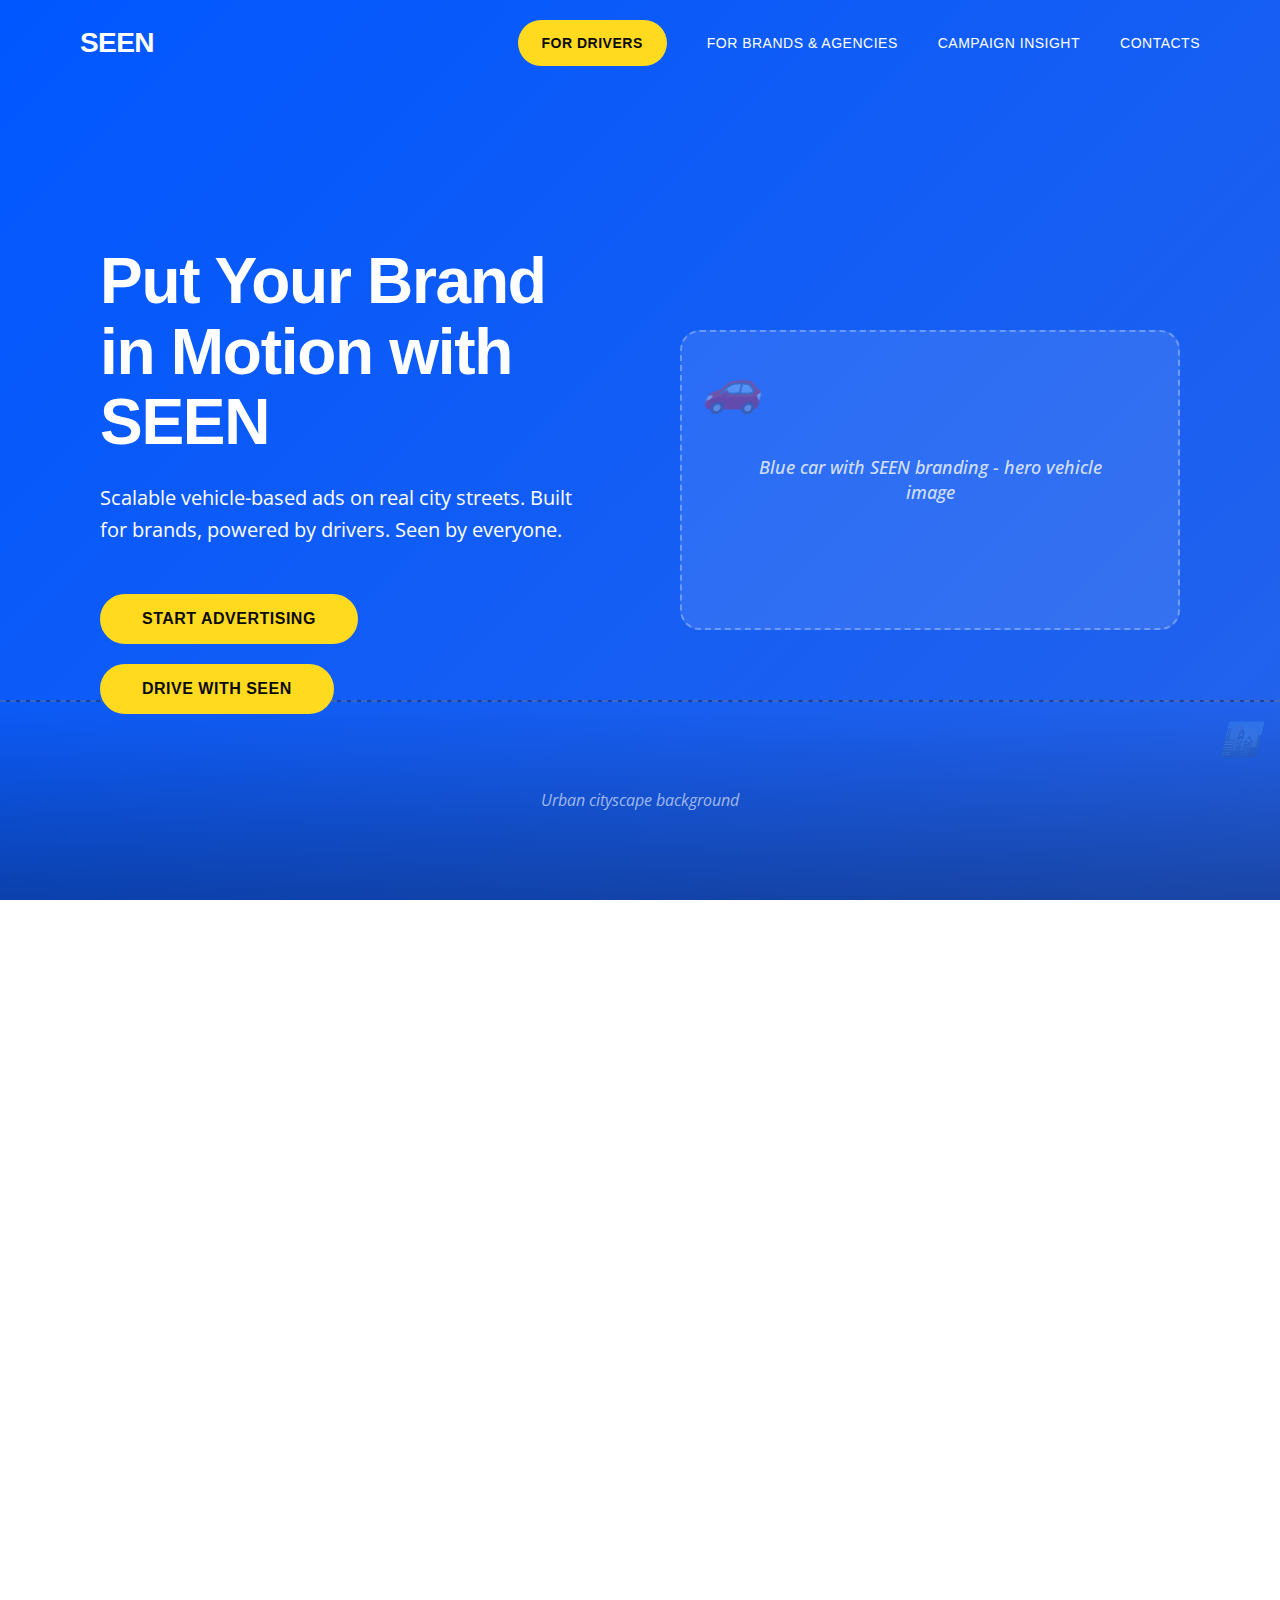
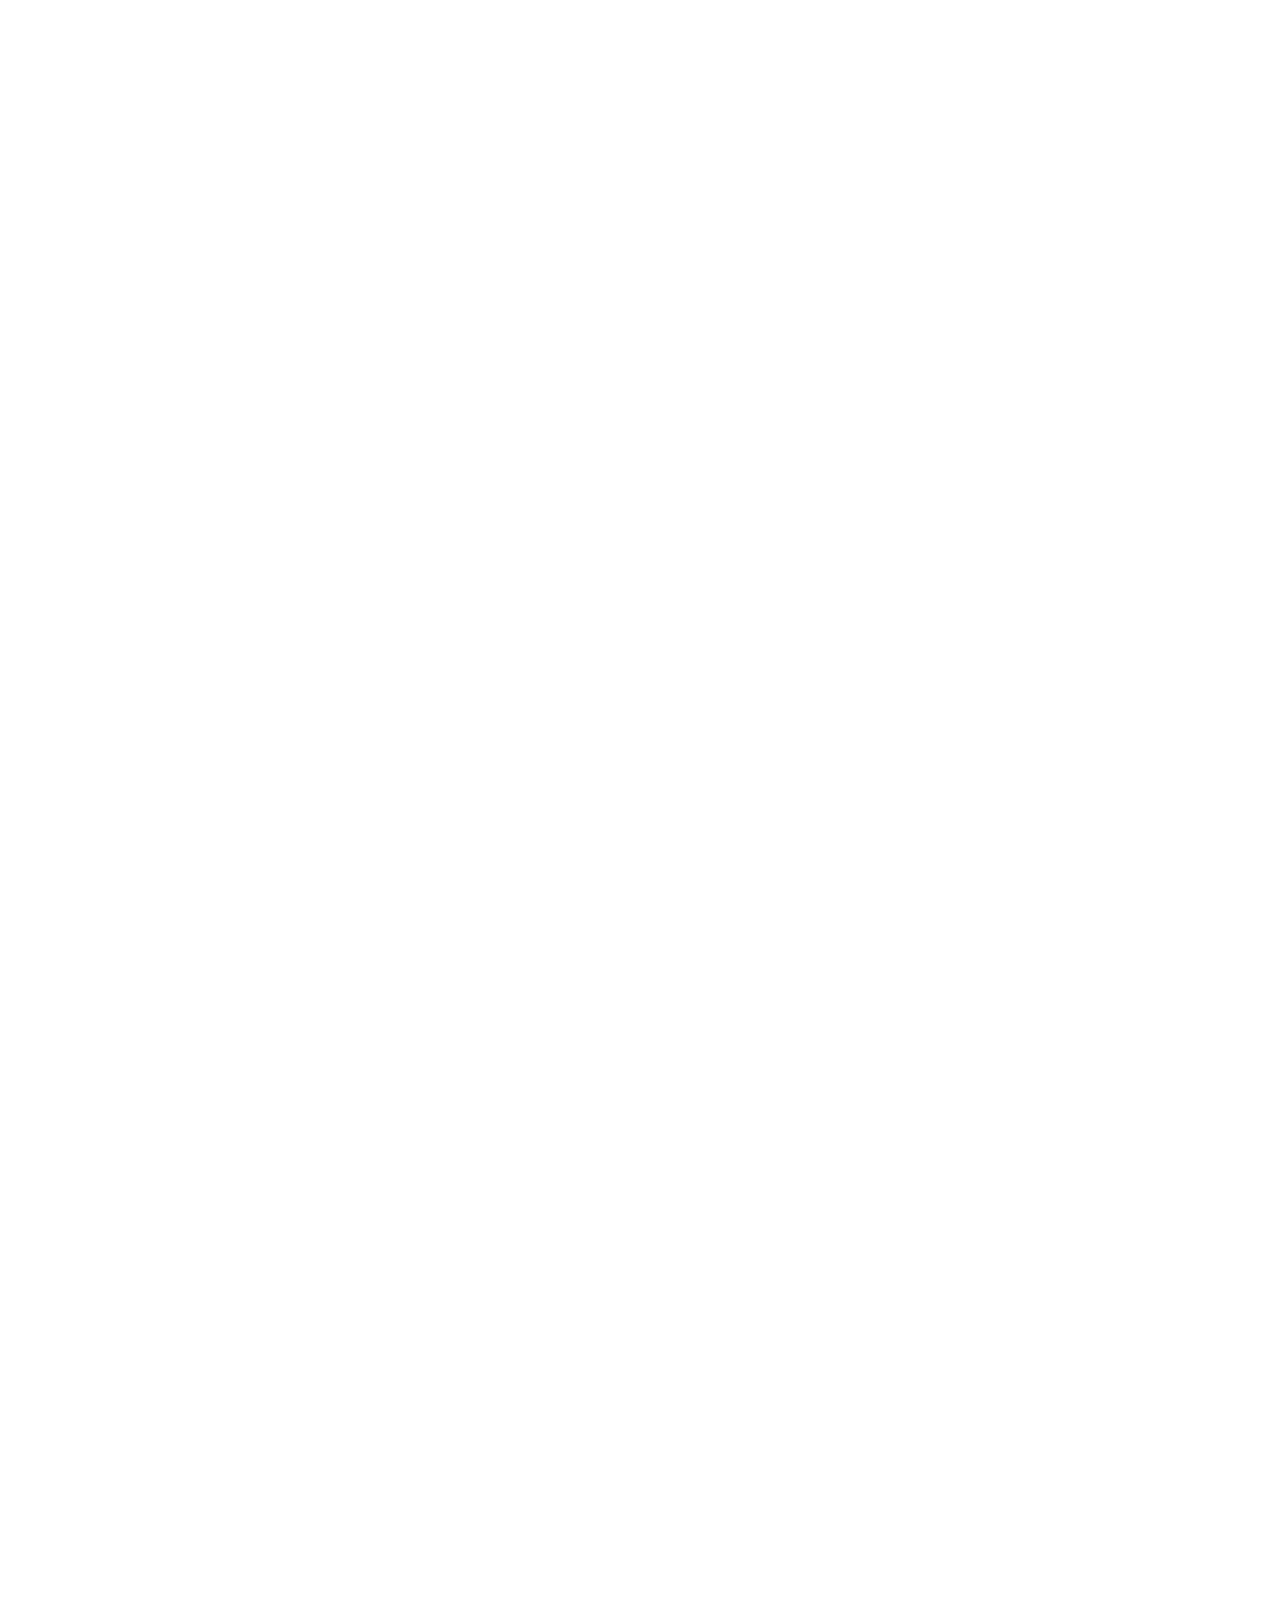
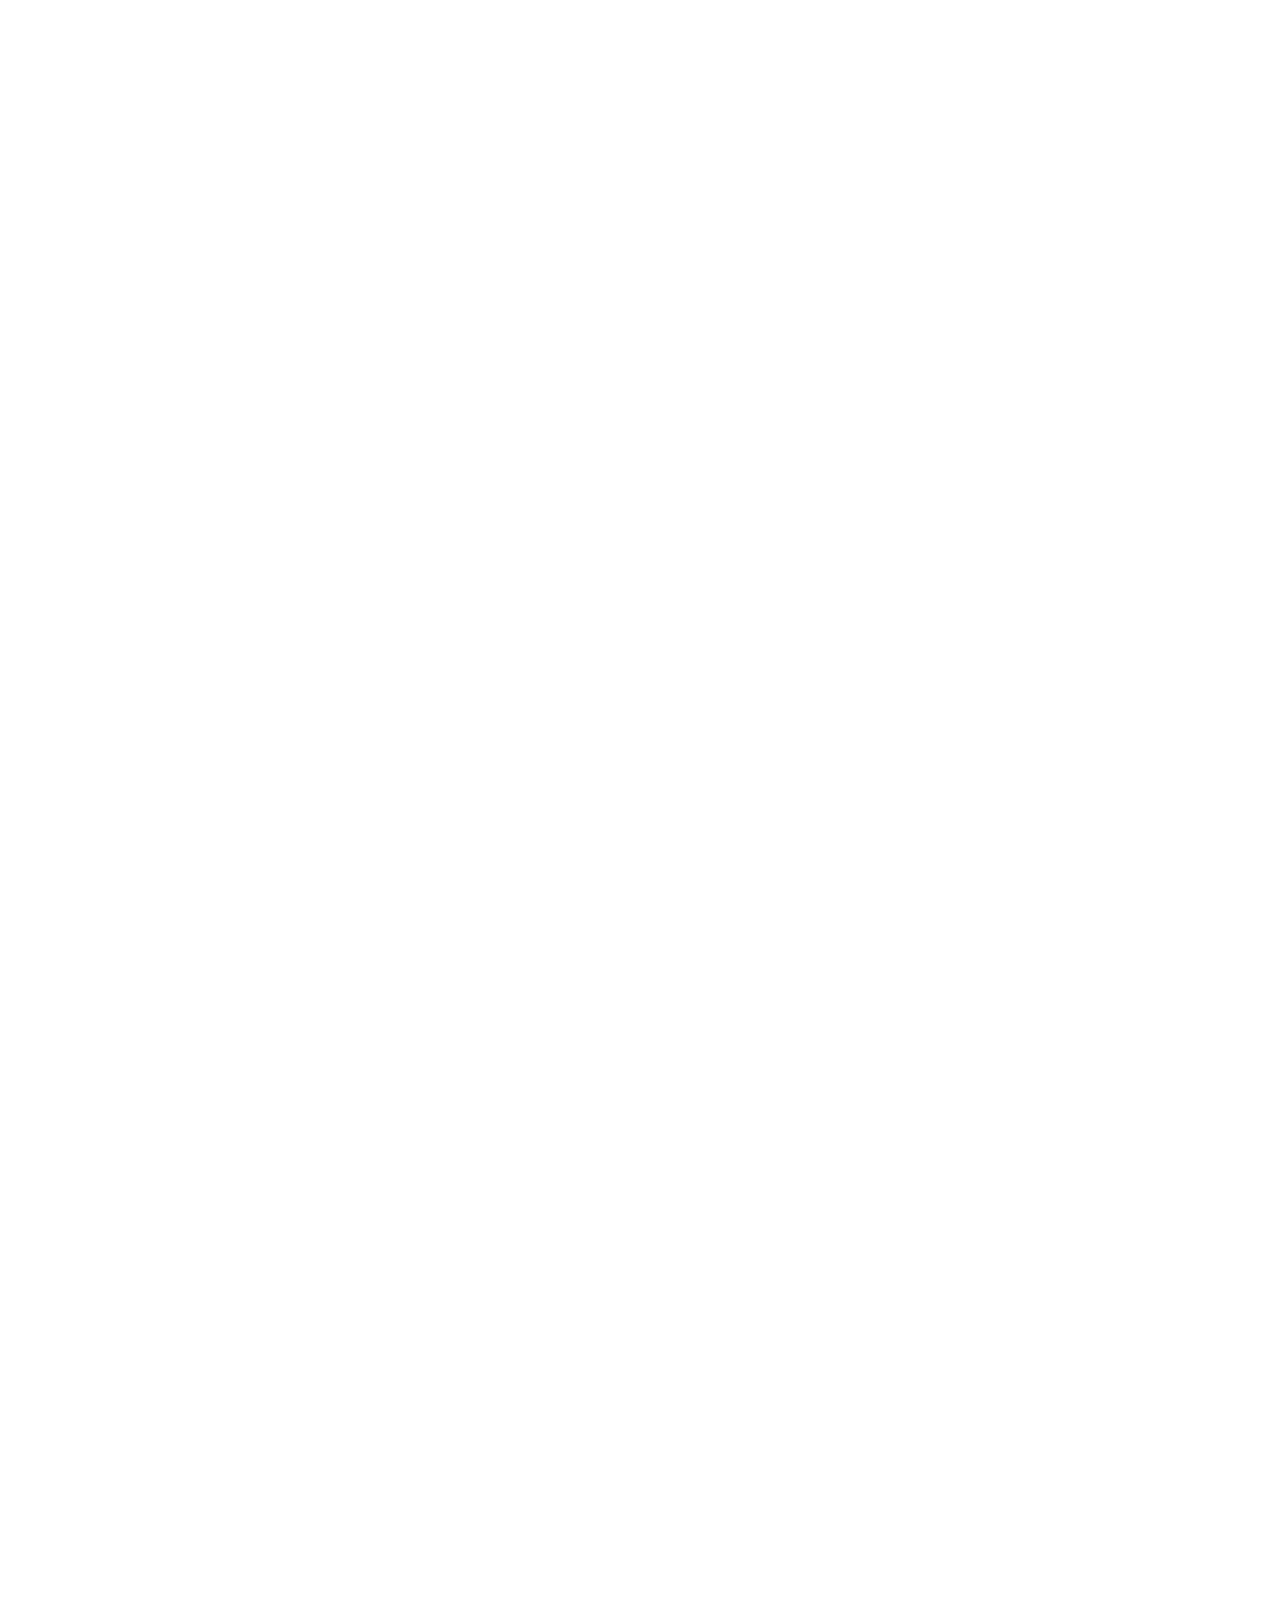
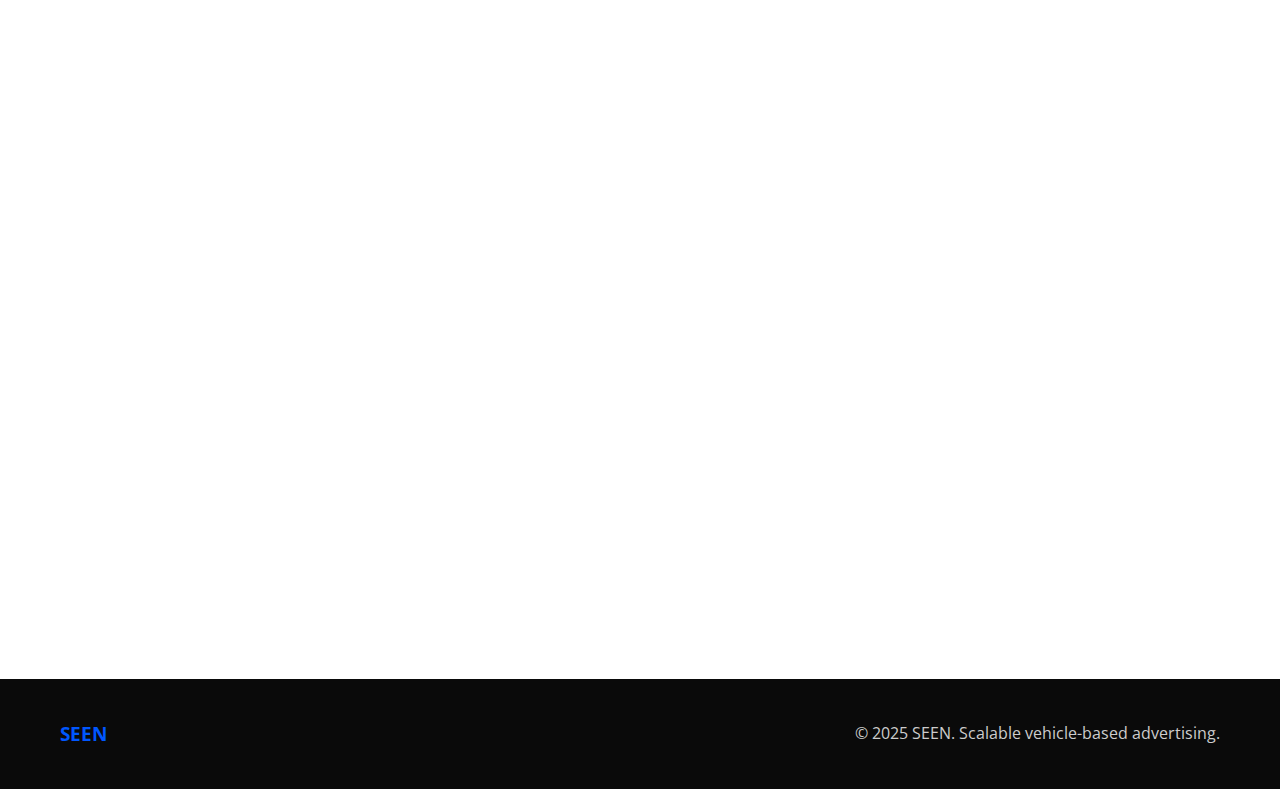
<file: index.html>
<!DOCTYPE html>
<html lang="en">
<head>
    <meta charset="UTF-8">
    <meta name="viewport" content="width=device-width, initial-scale=1.0">
    <title>SEEN - Put Your Brand in Motion</title>
    <meta name="description" content="Scalable vehicle-based ads on real city streets. Built for brands, powered by drivers. Seen by everyone.">
    <link rel="preconnect" href="https://fonts.googleapis.com">
    <link rel="preconnect" href="https://fonts.gstatic.com" crossorigin>
    <link href="https://fonts.googleapis.com/css2?family=Poppins:wght@400;500;600;700&family=Open+Sans:wght@400;500;600;700&display=swap" rel="stylesheet">
    <link href="https://api.fontshare.com/v2/css?f[]=satoshi@400,500,600,700,800,900&display=swap" rel="stylesheet">
    <link rel="stylesheet" href="styles.css">
</head>
<body>
    <!-- Hero Section with Navigation -->
    <section class="hero-fullscreen">
        <!-- Navigation -->
        <nav class="navbar-overlay">
            <div class="nav-container">
                <div class="nav-logo">
                    <h1>SEEN</h1>
                </div>
                <div class="nav-menu" id="nav-menu">
                    <a href="for-drivers.html" class="nav-button">FOR DRIVERS</a>
                    <a href="for-brands.html" class="nav-link">FOR BRANDS & AGENCIES</a>
                    <a href="campaign-insight.html" class="nav-link">CAMPAIGN INSIGHT</a>
                    <a href="contact.html" class="nav-link">CONTACTS</a>
                </div>
                <div class="nav-toggle" id="nav-toggle">
                    <span class="bar"></span>
                    <span class="bar"></span>
                    <span class="bar"></span>
                </div>
            </div>
        </nav>

        <!-- Hero Content -->
        <div class="hero-main">
            <div class="container">
                <div class="hero-layout">
                    <div class="hero-text">
                        <h1 class="hero-title">Put Your Brand in Motion with SEEN</h1>
                        <p class="hero-subtitle">Scalable vehicle-based ads on real city streets. Built for brands, powered by drivers. Seen by everyone.</p>
                        <div class="hero-buttons">
                            <a href="for-brands.html" class="cta-button primary">Start Advertising</a>
                            <a href="for-drivers.html" class="cta-button primary">Drive With SEEN</a>
                        </div>
                    </div>
                    <div class="hero-car">
                        <div class="car-image-placeholder">Blue car with SEEN branding - hero vehicle image</div>
                    </div>
                </div>
            </div>
        </div>

        <!-- City Background -->
        <div class="city-background">
            <div class="city-placeholder">Urban cityscape background</div>
        </div>
    </section>

    <!-- Core Capabilities -->
    <section class="capabilities">
        <div class="container">
            <div class="capabilities-grid">
                <div class="capability-item">
                    <div class="capability-icon">
                        <div class="icon-placeholder">Full Car Wrap Icon</div>
                    </div>
                    <h3>Full Car Wraps</h3>
                    <p>Complete vehicle transformation with premium materials and professional installation for maximum brand visibility.</p>
                </div>
                <div class="capability-item">
                    <div class="capability-icon">
                        <div class="icon-placeholder">Real-Time Tracking Icon</div>
                    </div>
                    <h3>Real-Time Tracking</h3>
                    <p>Live GPS monitoring and comprehensive analytics for complete campaign transparency and performance insights.</p>
                </div>
                <div class="capability-item">
                    <div class="capability-icon">
                        <div class="icon-placeholder">Route Coverage Icon</div>
                    </div>
                    <h3>Targeted Route Coverage</h3>
                    <p>Strategic placement on high-traffic routes in target demographics for optimal audience reach.</p>
                </div>
            </div>
        </div>
    </section>

    <!-- Meet SEEN -->
    <section class="meet-seen">
        <div class="container">
            <div class="meet-content">
                <div class="meet-text">
                    <h2>Meet SEEN</h2>
                    <div class="features-list">
                        <div class="feature-item">
                            <div class="feature-icon">Setup Icon</div>
                            <div class="feature-content">
                                <h3>Fast Setup & Safe Wraps</h3>
                                <p>Quick campaign launch with professional, vehicle-safe wrapping materials that protect your investment while maximizing brand exposure.</p>
                            </div>
                        </div>
                        <div class="feature-item">
                            <div class="feature-icon">ROI Icon</div>
                            <div class="feature-content">
                                <h3>Smart ROI Tracking</h3>
                                <p>Data-driven insights and real-time analytics to measure, monitor, and optimize your campaign performance for maximum return.</p>
                            </div>
                        </div>
                        <div class="feature-item">
                            <div class="feature-icon">Urban Icon</div>
                            <div class="feature-content">
                                <h3>Urban-First Advertising</h3>
                                <p>Purpose-built for high-density urban environments where your target audience lives, works, and shops daily.</p>
                            </div>
                        </div>
                    </div>
                </div>
                <div class="meet-image">
                    <div class="image-placeholder">SEEN platform dashboard/interface screenshot showing campaign analytics</div>
                </div>
            </div>
        </div>
    </section>

    <!-- Why Brands Choose SEEN -->
    <section class="why-seen">
        <div class="container">
            <h2 class="section-title">Why Brands Choose SEEN</h2>
            <div class="benefits-grid">
                <div class="benefit-item">
                    <div class="benefit-icon">Visibility Icon</div>
                    <h3>Daily visibility across active city routes</h3>
                    <p>Your brand reaches target audiences throughout their daily routines with consistent, measurable exposure across high-traffic urban corridors.</p>
                </div>
                <div class="benefit-item">
                    <div class="benefit-icon">Support Icon</div>
                    <h3>Hands-on campaign support</h3>
                    <p>Dedicated campaign management team provides full-service support from creative development through performance optimization and reporting.</p>
                </div>
                <div class="benefit-item">
                    <div class="benefit-icon">CPM Icon</div>
                    <h3>Lower CPM than traditional OOH advertising</h3>
                    <p>Achieve better cost efficiency compared to static billboards with superior targeting capabilities and real-time performance analytics.</p>
                </div>
            </div>
        </div>
    </section>

    <!-- Driver Earnings Section -->
    <section class="driver-earnings">
        <div class="container">
            <div class="earnings-content">
                <div class="earnings-image">
                    <div class="image-placeholder">Driver recruitment image - car with wrap, happy driver, earnings visualization</div>
                </div>
                <div class="earnings-text">
                    <h2>Drive, Wrap, Earn</h2>
                    <p class="earnings-intro">Earn passive monthly income while driving usual routes. No commitment, no cost required. Join our growing network of driver partners across Australia and New Zealand.</p>
                    <div class="earnings-stats">
                        <div class="stat-item">
                            <div class="stat-number">$150-600+</div>
                            <div class="stat-label">Monthly earnings</div>
                        </div>
                        <div class="stat-item">
                            <div class="stat-number">0</div>
                            <div class="stat-label">Extra work required</div>
                        </div>
                    </div>
                    <a href="for-drivers.html" class="cta-button secondary">JOIN OUR FLEET</a>
                </div>
            </div>
        </div>
    </section>

    <!-- Birdseye View -->
    <section class="birdseye">
        <div class="container">
            <div class="birdseye-content">
                <div class="birdseye-text">
                    <h2>Birdseye View</h2>
                    <p class="birdseye-intro">Advanced tracking technology provides comprehensive campaign visibility with real-time performance data and actionable insights for optimal ROI.</p>
                    <div class="tracking-features">
                        <div class="tracking-item">
                            <div class="tracking-icon">Live Tracking Icon</div>
                            <div class="tracking-content">
                                <h3>Live Campaign Tracking</h3>
                                <p>Real-time GPS monitoring shows exactly where your brand is being seen, with detailed route analytics and exposure metrics.</p>
                            </div>
                        </div>
                        <div class="tracking-item">
                            <div class="tracking-icon">ROI Dashboard Icon</div>
                            <div class="tracking-content">
                                <h3>Real-World ROI</h3>
                                <p>Concrete performance metrics and measurable results demonstrate campaign effectiveness and return on advertising investment.</p>
                            </div>
                        </div>
                        <div class="tracking-item">
                            <div class="tracking-icon">Intelligence Icon</div>
                            <div class="tracking-content">
                                <h3>Telco & Location Intelligence</h3>
                                <p>Advanced data analytics enable precise audience targeting with demographic insights and behavioral pattern analysis.</p>
                            </div>
                        </div>
                    </div>
                </div>
                <div class="birdseye-image">
                    <div class="image-placeholder">Birdseye View dashboard screenshot showing live tracking interface with maps, analytics, and campaign metrics</div>
                </div>
            </div>
        </div>
    </section>

    <!-- CBT News Statistics -->
    <section class="cbt-stats">
        <div class="container">
            <div class="stats-content">
                <div class="stats-header">
                    <h2>The Power of Vehicle Advertising</h2>
                    <p class="stats-source">According to CBT News research:</p>
                </div>
                <div class="stats-grid">
                    <div class="stat-card">
                        <div class="stat-number">97%</div>
                        <div class="stat-text">recall vehicle ads</div>
                    </div>
                    <div class="stat-card">
                        <div class="stat-number">98%</div>
                        <div class="stat-text">believe vehicle ads create positive advertiser image</div>
                    </div>
                    <div class="stat-card">
                        <div class="stat-number">96%</div>
                        <div class="stat-text">think vehicle graphics impact more than billboards</div>
                    </div>
                    <div class="stat-card">
                        <div class="stat-number">30%</div>
                        <div class="stat-text">make purchase decisions based on vehicle ads</div>
                    </div>
                </div>
            </div>
        </div>
    </section>

    <!-- Ready to Be SEEN CTA -->
    <section class="final-cta">
        <div class="container">
            <div class="cta-content">
                <h2>Ready to be SEEN?</h2>
                <p>Join leading brands using mobile advertising to reach their target audience where they live, work, and shop.</p>
                <div class="cta-buttons">
                    <a href="for-brands.html" class="cta-button primary">START ADVERTISING</a>
                    <a href="contact.html" class="cta-button outline">GET A QUOTE</a>
                </div>
            </div>
        </div>
    </section>


    <!-- Footer -->
    <footer class="footer">
        <div class="container">
            <div class="footer-content">
                <div class="footer-logo">
                    <h3>SEEN</h3>
                </div>
                <div class="footer-text">
                    <p>&copy; 2025 SEEN. Scalable vehicle-based advertising.</p>
                </div>
            </div>
        </div>
    </footer>

    <script src="script.js"></script>
</body>
</html>
</file>
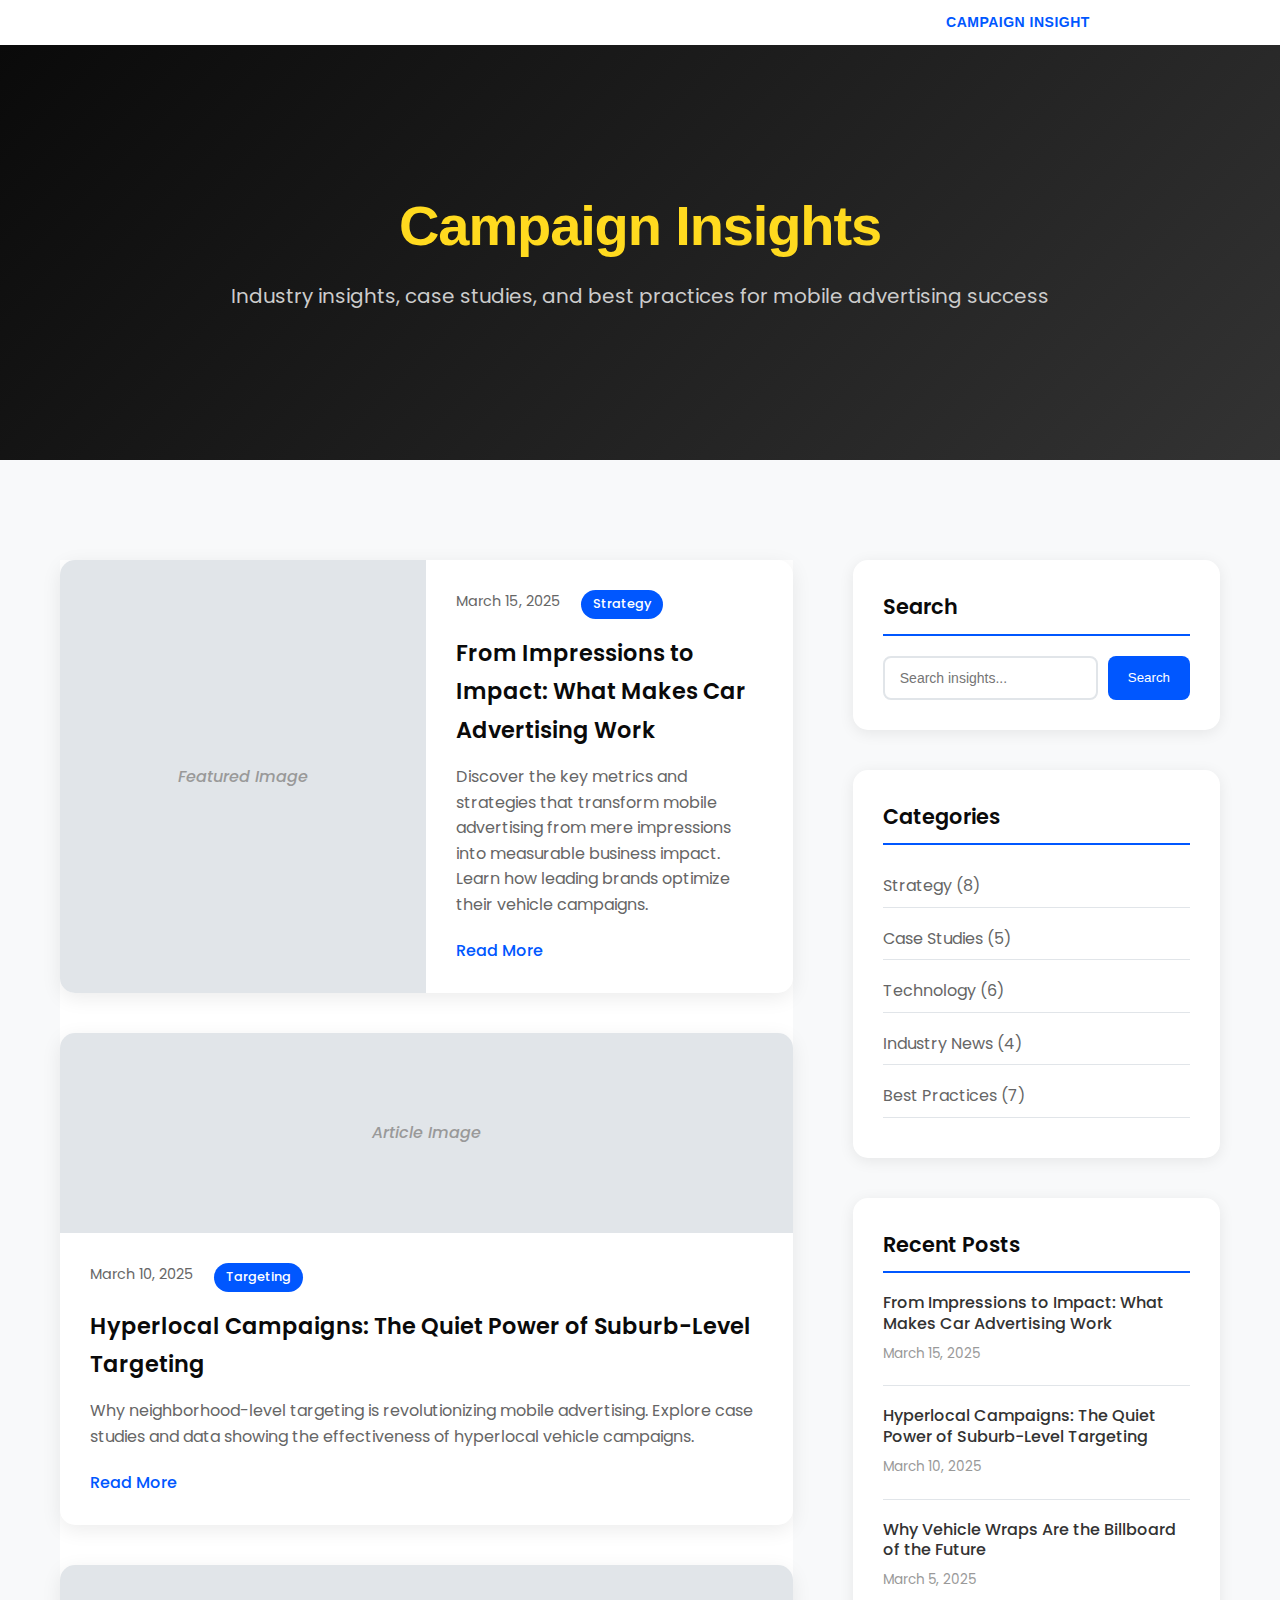
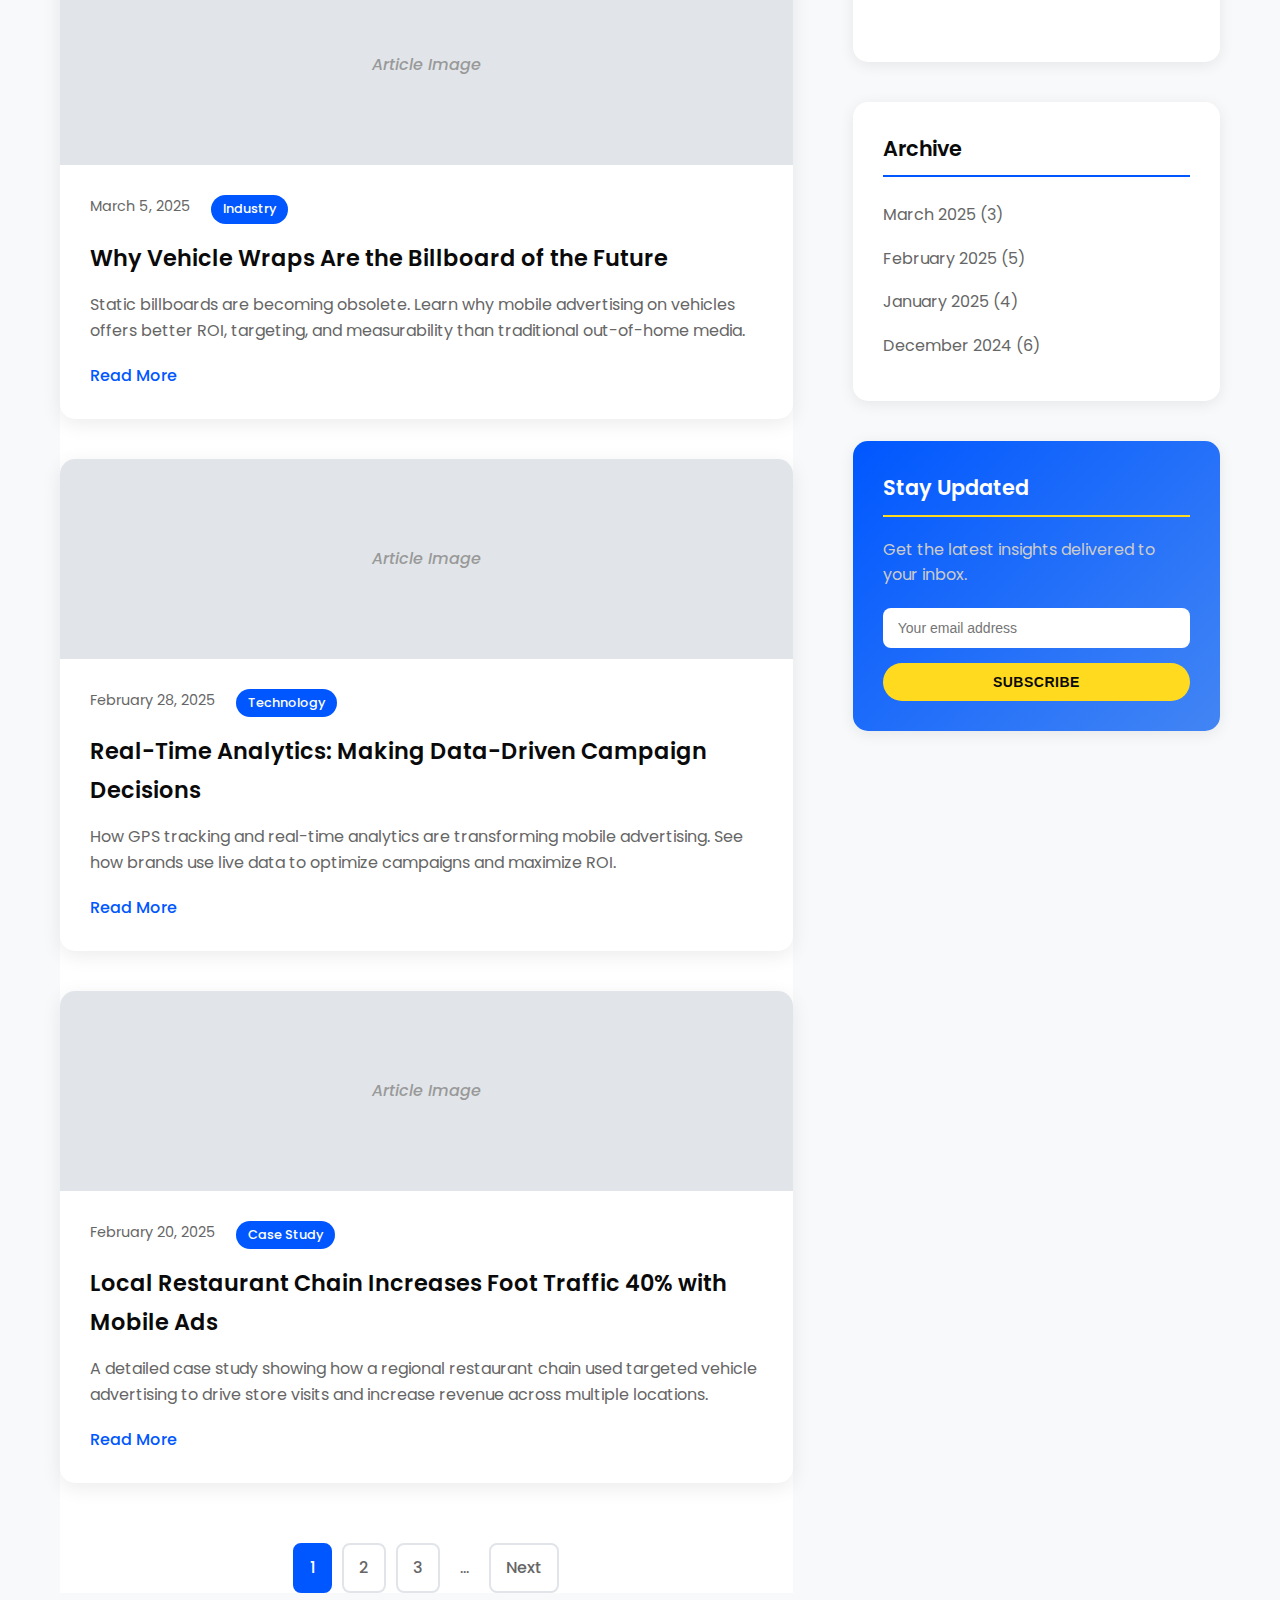
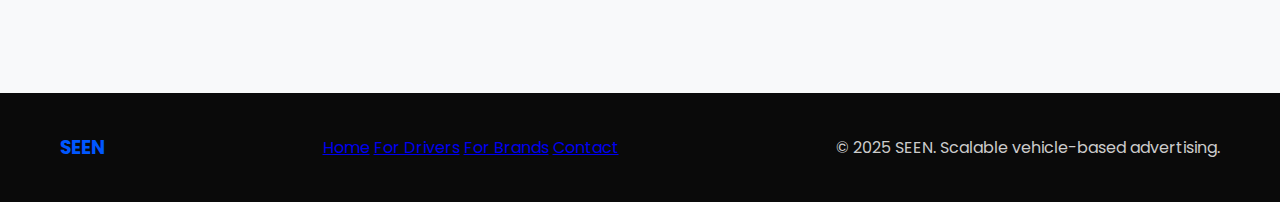
<file: campaign-insight.html>
<!DOCTYPE html>
<html lang="en">
<head>
    <meta charset="UTF-8">
    <meta name="viewport" content="width=device-width, initial-scale=1.0">
    <title>Campaign Insights - SEEN</title>
    <meta name="description" content="Insights and articles about vehicle advertising, mobile marketing, and campaign strategies from the SEEN team.">
    <link rel="preconnect" href="https://fonts.googleapis.com">
    <link rel="preconnect" href="https://fonts.gstatic.com" crossorigin>
    <link href="https://fonts.googleapis.com/css2?family=Poppins:wght@400;500;600;700&display=swap" rel="stylesheet">
    <link rel="stylesheet" href="styles.css">
    <link rel="stylesheet" href="insights.css">
</head>
<body class="insights-page">
    <!-- Navigation -->
    <nav class="navbar">
        <div class="nav-container">
            <div class="nav-logo">
                <h1>SEEN</h1>
            </div>
            <div class="nav-menu" id="nav-menu">
                <a href="index.html" class="nav-link">Home</a>
                <a href="for-drivers.html" class="nav-link">For Drivers</a>
                <a href="for-brands.html" class="nav-link">For Brands & Agencies</a>
                <a href="campaign-insight.html" class="nav-link active">Campaign Insight</a>
                <a href="contact.html" class="nav-link">Contact</a>
            </div>
            <div class="nav-toggle" id="nav-toggle">
                <span class="bar"></span>
                <span class="bar"></span>
                <span class="bar"></span>
            </div>
        </div>
    </nav>

    <!-- Hero Section -->
    <section class="hero insights-hero">
        <div class="container">
            <div class="hero-content">
                <h1 class="hero-title">Campaign Insights</h1>
                <p class="hero-subtitle">Industry insights, case studies, and best practices for mobile advertising success</p>
            </div>
        </div>
    </section>

    <!-- Main Content -->
    <section class="main-content">
        <div class="container">
            <div class="content-layout">
                <!-- Blog Posts -->
                <main class="blog-main">
                    <div class="posts-grid">
                        <article class="post-item featured">
                            <div class="post-image">
                                <div class="post-placeholder">Featured Image</div>
                            </div>
                            <div class="post-content">
                                <div class="post-meta">
                                    <span class="post-date">March 15, 2025</span>
                                    <span class="post-category">Strategy</span>
                                </div>
                                <h2 class="post-title">
                                    <a href="#">From Impressions to Impact: What Makes Car Advertising Work</a>
                                </h2>
                                <p class="post-excerpt">Discover the key metrics and strategies that transform mobile advertising from mere impressions into measurable business impact. Learn how leading brands optimize their vehicle campaigns.</p>
                                <a href="#" class="read-more">Read More</a>
                            </div>
                        </article>

                        <article class="post-item">
                            <div class="post-image">
                                <div class="post-placeholder">Article Image</div>
                            </div>
                            <div class="post-content">
                                <div class="post-meta">
                                    <span class="post-date">March 10, 2025</span>
                                    <span class="post-category">Targeting</span>
                                </div>
                                <h2 class="post-title">
                                    <a href="#">Hyperlocal Campaigns: The Quiet Power of Suburb-Level Targeting</a>
                                </h2>
                                <p class="post-excerpt">Why neighborhood-level targeting is revolutionizing mobile advertising. Explore case studies and data showing the effectiveness of hyperlocal vehicle campaigns.</p>
                                <a href="#" class="read-more">Read More</a>
                            </div>
                        </article>

                        <article class="post-item">
                            <div class="post-image">
                                <div class="post-placeholder">Article Image</div>
                            </div>
                            <div class="post-content">
                                <div class="post-meta">
                                    <span class="post-date">March 5, 2025</span>
                                    <span class="post-category">Industry</span>
                                </div>
                                <h2 class="post-title">
                                    <a href="#">Why Vehicle Wraps Are the Billboard of the Future</a>
                                </h2>
                                <p class="post-excerpt">Static billboards are becoming obsolete. Learn why mobile advertising on vehicles offers better ROI, targeting, and measurability than traditional out-of-home media.</p>
                                <a href="#" class="read-more">Read More</a>
                            </div>
                        </article>

                        <article class="post-item">
                            <div class="post-image">
                                <div class="post-placeholder">Article Image</div>
                            </div>
                            <div class="post-content">
                                <div class="post-meta">
                                    <span class="post-date">February 28, 2025</span>
                                    <span class="post-category">Technology</span>
                                </div>
                                <h2 class="post-title">
                                    <a href="#">Real-Time Analytics: Making Data-Driven Campaign Decisions</a>
                                </h2>
                                <p class="post-excerpt">How GPS tracking and real-time analytics are transforming mobile advertising. See how brands use live data to optimize campaigns and maximize ROI.</p>
                                <a href="#" class="read-more">Read More</a>
                            </div>
                        </article>

                        <article class="post-item">
                            <div class="post-image">
                                <div class="post-placeholder">Article Image</div>
                            </div>
                            <div class="post-content">
                                <div class="post-meta">
                                    <span class="post-date">February 20, 2025</span>
                                    <span class="post-category">Case Study</span>
                                </div>
                                <h2 class="post-title">
                                    <a href="#">Local Restaurant Chain Increases Foot Traffic 40% with Mobile Ads</a>
                                </h2>
                                <p class="post-excerpt">A detailed case study showing how a regional restaurant chain used targeted vehicle advertising to drive store visits and increase revenue across multiple locations.</p>
                                <a href="#" class="read-more">Read More</a>
                            </div>
                        </article>
                    </div>

                    <!-- Pagination -->
                    <div class="pagination">
                        <a href="#" class="pagination-link active">1</a>
                        <a href="#" class="pagination-link">2</a>
                        <a href="#" class="pagination-link">3</a>
                        <span class="pagination-dots">...</span>
                        <a href="#" class="pagination-link">Next</a>
                    </div>
                </main>

                <!-- Sidebar -->
                <aside class="blog-sidebar">
                    <div class="sidebar-widget">
                        <h3>Search</h3>
                        <form class="search-form">
                            <input type="search" placeholder="Search insights...">
                            <button type="submit">Search</button>
                        </form>
                    </div>

                    <div class="sidebar-widget">
                        <h3>Categories</h3>
                        <ul class="category-list">
                            <li><a href="#">Strategy (8)</a></li>
                            <li><a href="#">Case Studies (5)</a></li>
                            <li><a href="#">Technology (6)</a></li>
                            <li><a href="#">Industry News (4)</a></li>
                            <li><a href="#">Best Practices (7)</a></li>
                        </ul>
                    </div>

                    <div class="sidebar-widget">
                        <h3>Recent Posts</h3>
                        <ul class="recent-posts">
                            <li>
                                <a href="#">From Impressions to Impact: What Makes Car Advertising Work</a>
                                <span class="recent-date">March 15, 2025</span>
                            </li>
                            <li>
                                <a href="#">Hyperlocal Campaigns: The Quiet Power of Suburb-Level Targeting</a>
                                <span class="recent-date">March 10, 2025</span>
                            </li>
                            <li>
                                <a href="#">Why Vehicle Wraps Are the Billboard of the Future</a>
                                <span class="recent-date">March 5, 2025</span>
                            </li>
                        </ul>
                    </div>

                    <div class="sidebar-widget">
                        <h3>Archive</h3>
                        <ul class="archive-list">
                            <li><a href="#">March 2025 (3)</a></li>
                            <li><a href="#">February 2025 (5)</a></li>
                            <li><a href="#">January 2025 (4)</a></li>
                            <li><a href="#">December 2024 (6)</a></li>
                        </ul>
                    </div>

                    <div class="sidebar-widget newsletter">
                        <h3>Stay Updated</h3>
                        <p>Get the latest insights delivered to your inbox.</p>
                        <form class="newsletter-form">
                            <input type="email" placeholder="Your email address">
                            <button type="submit" class="cta-button">Subscribe</button>
                        </form>
                    </div>
                </aside>
            </div>
        </div>
    </section>

    <!-- Footer -->
    <footer class="footer">
        <div class="container">
            <div class="footer-content">
                <div class="footer-logo">
                    <h3>SEEN</h3>
                </div>
                <div class="footer-links">
                    <a href="index.html">Home</a>
                    <a href="for-drivers.html">For Drivers</a>
                    <a href="for-brands.html">For Brands</a>
                    <a href="contact.html">Contact</a>
                </div>
                <div class="footer-text">
                    <p>&copy; 2025 SEEN. Scalable vehicle-based advertising.</p>
                </div>
            </div>
        </div>
    </footer>

    <script src="script.js"></script>
</body>
</html>
</file>
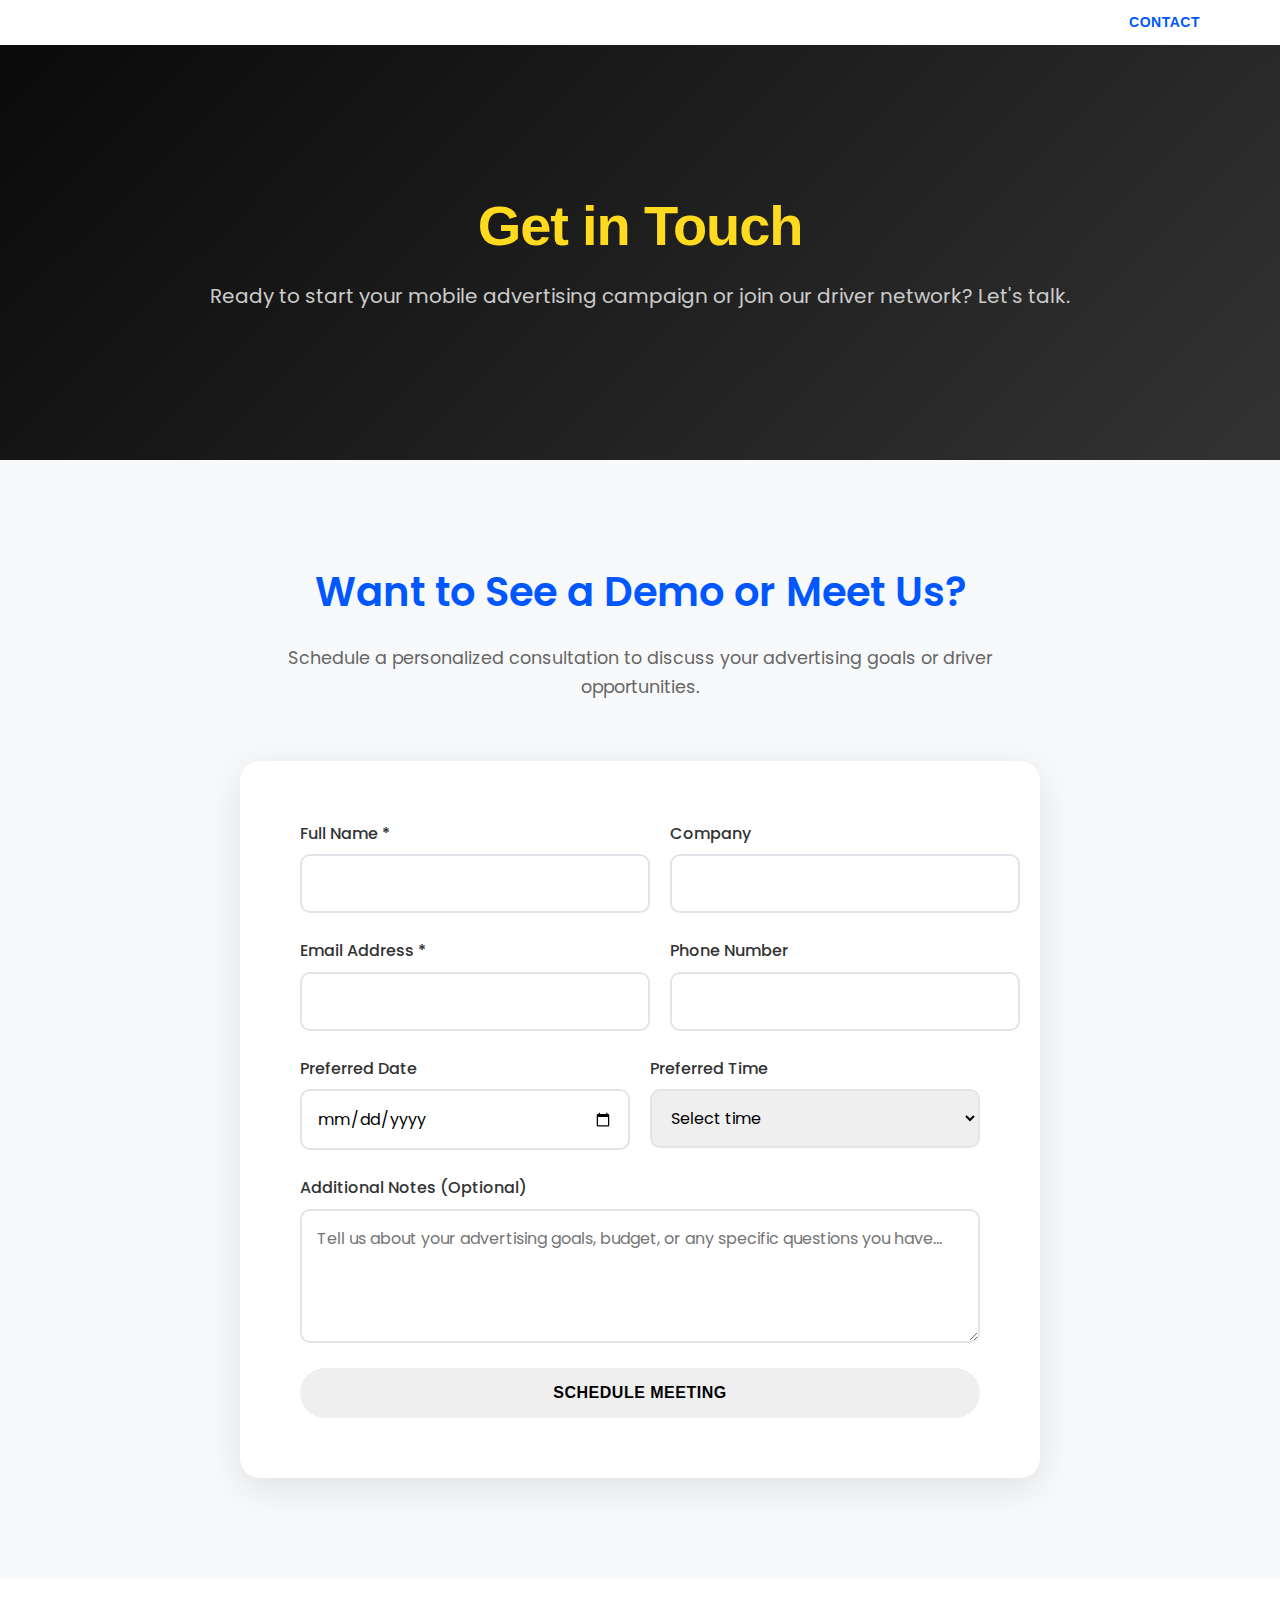
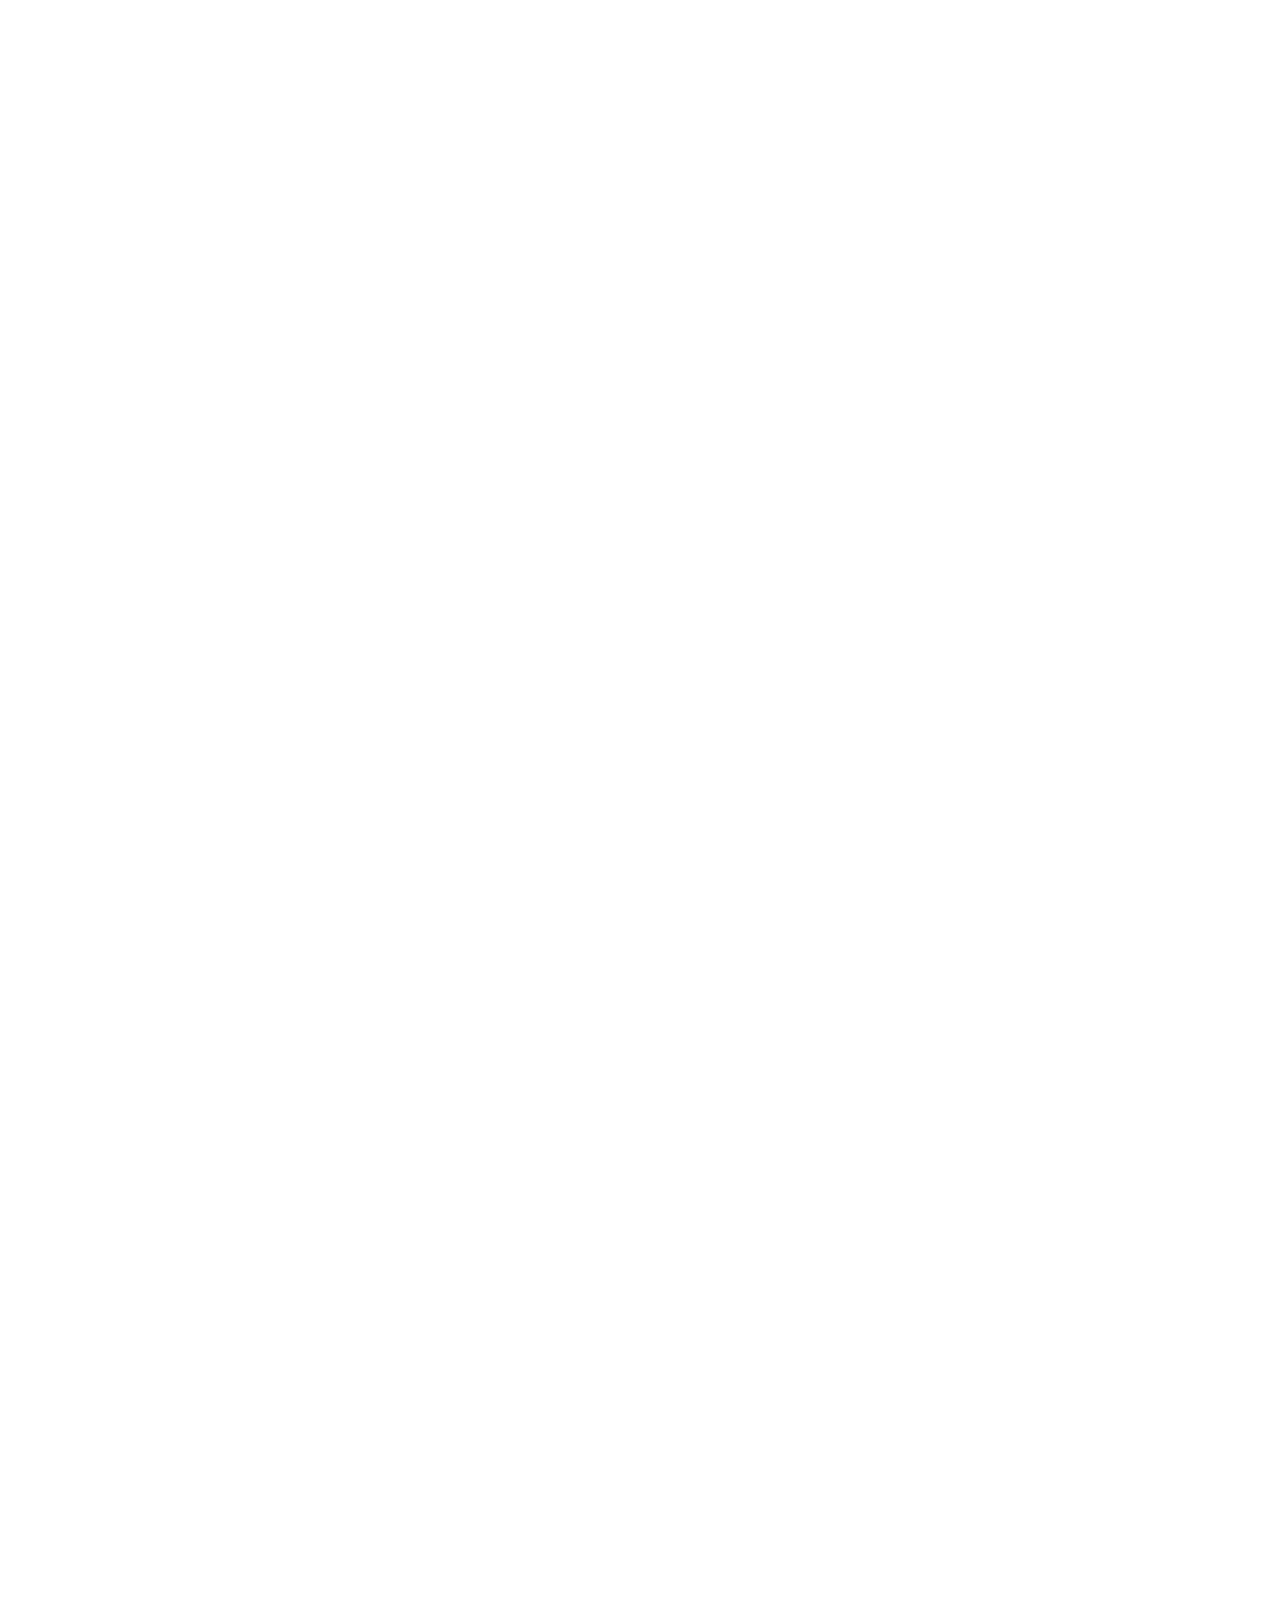
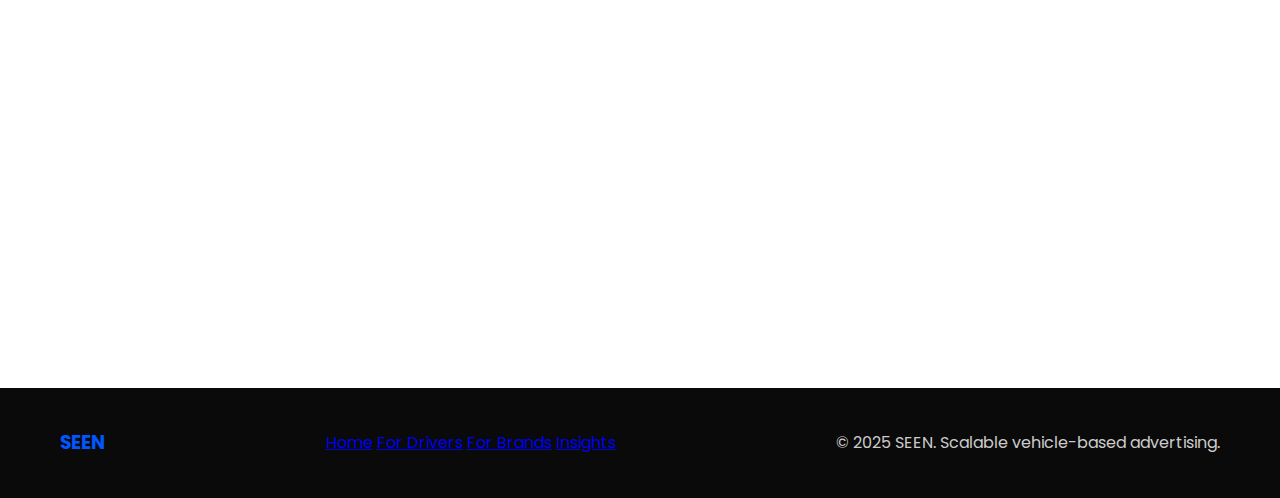
<file: contact.html>
<!DOCTYPE html>
<html lang="en">
<head>
    <meta charset="UTF-8">
    <meta name="viewport" content="width=device-width, initial-scale=1.0">
    <title>Contact - SEEN</title>
    <meta name="description" content="Get in touch with SEEN for mobile advertising campaigns, driver opportunities, or general inquiries. Contact our teams in Australia and New Zealand.">
    <link rel="preconnect" href="https://fonts.googleapis.com">
    <link rel="preconnect" href="https://fonts.gstatic.com" crossorigin>
    <link href="https://fonts.googleapis.com/css2?family=Poppins:wght@400;500;600;700&display=swap" rel="stylesheet">
    <link rel="stylesheet" href="styles.css">
    <link rel="stylesheet" href="contact.css">
</head>
<body class="contact-page">
    <!-- Navigation -->
    <nav class="navbar">
        <div class="nav-container">
            <div class="nav-logo">
                <h1>SEEN</h1>
            </div>
            <div class="nav-menu" id="nav-menu">
                <a href="index.html" class="nav-link">Home</a>
                <a href="for-drivers.html" class="nav-link">For Drivers</a>
                <a href="for-brands.html" class="nav-link">For Brands & Agencies</a>
                <a href="campaign-insight.html" class="nav-link">Campaign Insight</a>
                <a href="contact.html" class="nav-link active">Contact</a>
            </div>
            <div class="nav-toggle" id="nav-toggle">
                <span class="bar"></span>
                <span class="bar"></span>
                <span class="bar"></span>
            </div>
        </div>
    </nav>

    <!-- Hero Section -->
    <section class="hero contact-hero">
        <div class="container">
            <div class="hero-content">
                <h1 class="hero-title">Get in Touch</h1>
                <p class="hero-subtitle">Ready to start your mobile advertising campaign or join our driver network? Let's talk.</p>
            </div>
        </div>
    </section>

    <!-- Meeting Booking Section -->
    <section class="meeting-booking">
        <div class="container">
            <div class="booking-content">
                <div class="booking-header">
                    <h2>Want to See a Demo or Meet Us?</h2>
                    <p>Schedule a personalized consultation to discuss your advertising goals or driver opportunities.</p>
                </div>
                <form class="booking-form">
                    <div class="form-row">
                        <div class="form-group">
                            <label for="fullName">Full Name *</label>
                            <input type="text" id="fullName" name="fullName" required>
                        </div>
                        <div class="form-group">
                            <label for="company">Company</label>
                            <input type="text" id="company" name="company">
                        </div>
                    </div>
                    <div class="form-row">
                        <div class="form-group">
                            <label for="email">Email Address *</label>
                            <input type="email" id="email" name="email" required>
                        </div>
                        <div class="form-group">
                            <label for="phone">Phone Number</label>
                            <input type="tel" id="phone" name="phone">
                        </div>
                    </div>
                    <div class="form-row">
                        <div class="form-group">
                            <label for="preferredDate">Preferred Date</label>
                            <input type="date" id="preferredDate" name="preferredDate">
                        </div>
                        <div class="form-group">
                            <label for="preferredTime">Preferred Time</label>
                            <select id="preferredTime" name="preferredTime">
                                <option value="">Select time</option>
                                <option value="9:00">9:00 AM</option>
                                <option value="10:00">10:00 AM</option>
                                <option value="11:00">11:00 AM</option>
                                <option value="14:00">2:00 PM</option>
                                <option value="15:00">3:00 PM</option>
                                <option value="16:00">4:00 PM</option>
                            </select>
                        </div>
                    </div>
                    <div class="form-group">
                        <label for="notes">Additional Notes (Optional)</label>
                        <textarea id="notes" name="notes" rows="4" placeholder="Tell us about your advertising goals, budget, or any specific questions you have..."></textarea>
                    </div>
                    <button type="submit" class="cta-button">Schedule Meeting</button>
                </form>
            </div>
        </div>
    </section>

    <!-- Contact Information -->
    <section class="contact-info">
        <div class="container">
            <h2 class="section-title">Contact Information</h2>
            <div class="contact-grid">
                <div class="contact-card">
                    <div class="contact-icon">🇳🇿</div>
                    <h3>New Zealand</h3>
                    <div class="contact-details">
                        <p><strong>Oliver Smith</strong></p>
                        <p><a href="mailto:oliver@seenads.io">oliver@seenads.io</a></p>
                        <p>Auckland & Wellington regions</p>
                    </div>
                </div>
                <div class="contact-card">
                    <div class="contact-icon">🇦🇺</div>
                    <h3>Australia</h3>
                    <div class="contact-details">
                        <p><strong>Ben Thompson</strong></p>
                        <p><a href="mailto:Ben@seenads.io">Ben@seenads.io</a></p>
                        <p><a href="tel:0491885351">0491 885 351</a></p>
                        <p>Sydney, Melbourne & Brisbane</p>
                    </div>
                </div>
                <div class="contact-card">
                    <div class="contact-icon">💬</div>
                    <h3>General Inquiries</h3>
                    <div class="contact-details">
                        <p><strong>Customer Support</strong></p>
                        <p><a href="mailto:Questions@seenads.io">Questions@seenads.io</a></p>
                        <p>We respond within 24 hours</p>
                    </div>
                </div>
            </div>
        </div>
    </section>

    <!-- FAQ Section -->
    <section class="faq-section">
        <div class="container">
            <h2 class="section-title">Frequently Asked Questions</h2>
            <div class="faq-grid">
                <div class="faq-item">
                    <h3>How quickly can I start a campaign?</h3>
                    <p>Most campaigns can launch within 2-3 weeks from approval, including design, driver matching, and wrap installation.</p>
                </div>
                <div class="faq-item">
                    <h3>What's the minimum campaign duration?</h3>
                    <p>We recommend a minimum of 3 months for optimal brand exposure and meaningful data collection, though shorter campaigns are possible.</p>
                </div>
                <div class="faq-item">
                    <h3>How do you track campaign performance?</h3>
                    <p>Our GPS tracking system provides real-time location data, route analytics, and impression estimates with detailed reporting.</p>
                </div>
                <div class="faq-item">
                    <h3>Can drivers choose their campaigns?</h3>
                    <p>Drivers can indicate preferences, but final campaign matching depends on location, vehicle type, and campaign requirements.</p>
                </div>
                <div class="faq-item">
                    <h3>What happens if a vehicle wrap gets damaged?</h3>
                    <p>We provide comprehensive wrap insurance and maintenance. Minor damage is repaired quickly; major damage results in immediate replacement.</p>
                </div>
                <div class="faq-item">
                    <h3>Do you work with agencies?</h3>
                    <p>Yes! We partner with advertising agencies and provide white-label solutions with full support for your client campaigns.</p>
                </div>
            </div>
        </div>
    </section>

    <!-- Newsletter Section -->
    <section class="newsletter-section">
        <div class="container">
            <div class="newsletter-content">
                <h2>Stay Updated</h2>
                <p>Get the latest insights on mobile advertising and SEEN updates delivered to your inbox monthly.</p>
                <form class="newsletter-form">
                    <div class="form-group">
                        <input type="email" placeholder="Enter your email address" required>
                        <button type="submit" class="cta-button">Subscribe</button>
                    </div>
                    <p class="newsletter-note">No spam, unsubscribe anytime. We respect your privacy.</p>
                </form>
            </div>
        </div>
    </section>

    <!-- Footer -->
    <footer class="footer">
        <div class="container">
            <div class="footer-content">
                <div class="footer-logo">
                    <h3>SEEN</h3>
                </div>
                <div class="footer-links">
                    <a href="index.html">Home</a>
                    <a href="for-drivers.html">For Drivers</a>
                    <a href="for-brands.html">For Brands</a>
                    <a href="campaign-insight.html">Insights</a>
                </div>
                <div class="footer-text">
                    <p>&copy; 2025 SEEN. Scalable vehicle-based advertising.</p>
                </div>
            </div>
        </div>
    </footer>

    <script src="script.js"></script>
</body>
</html>
</file>
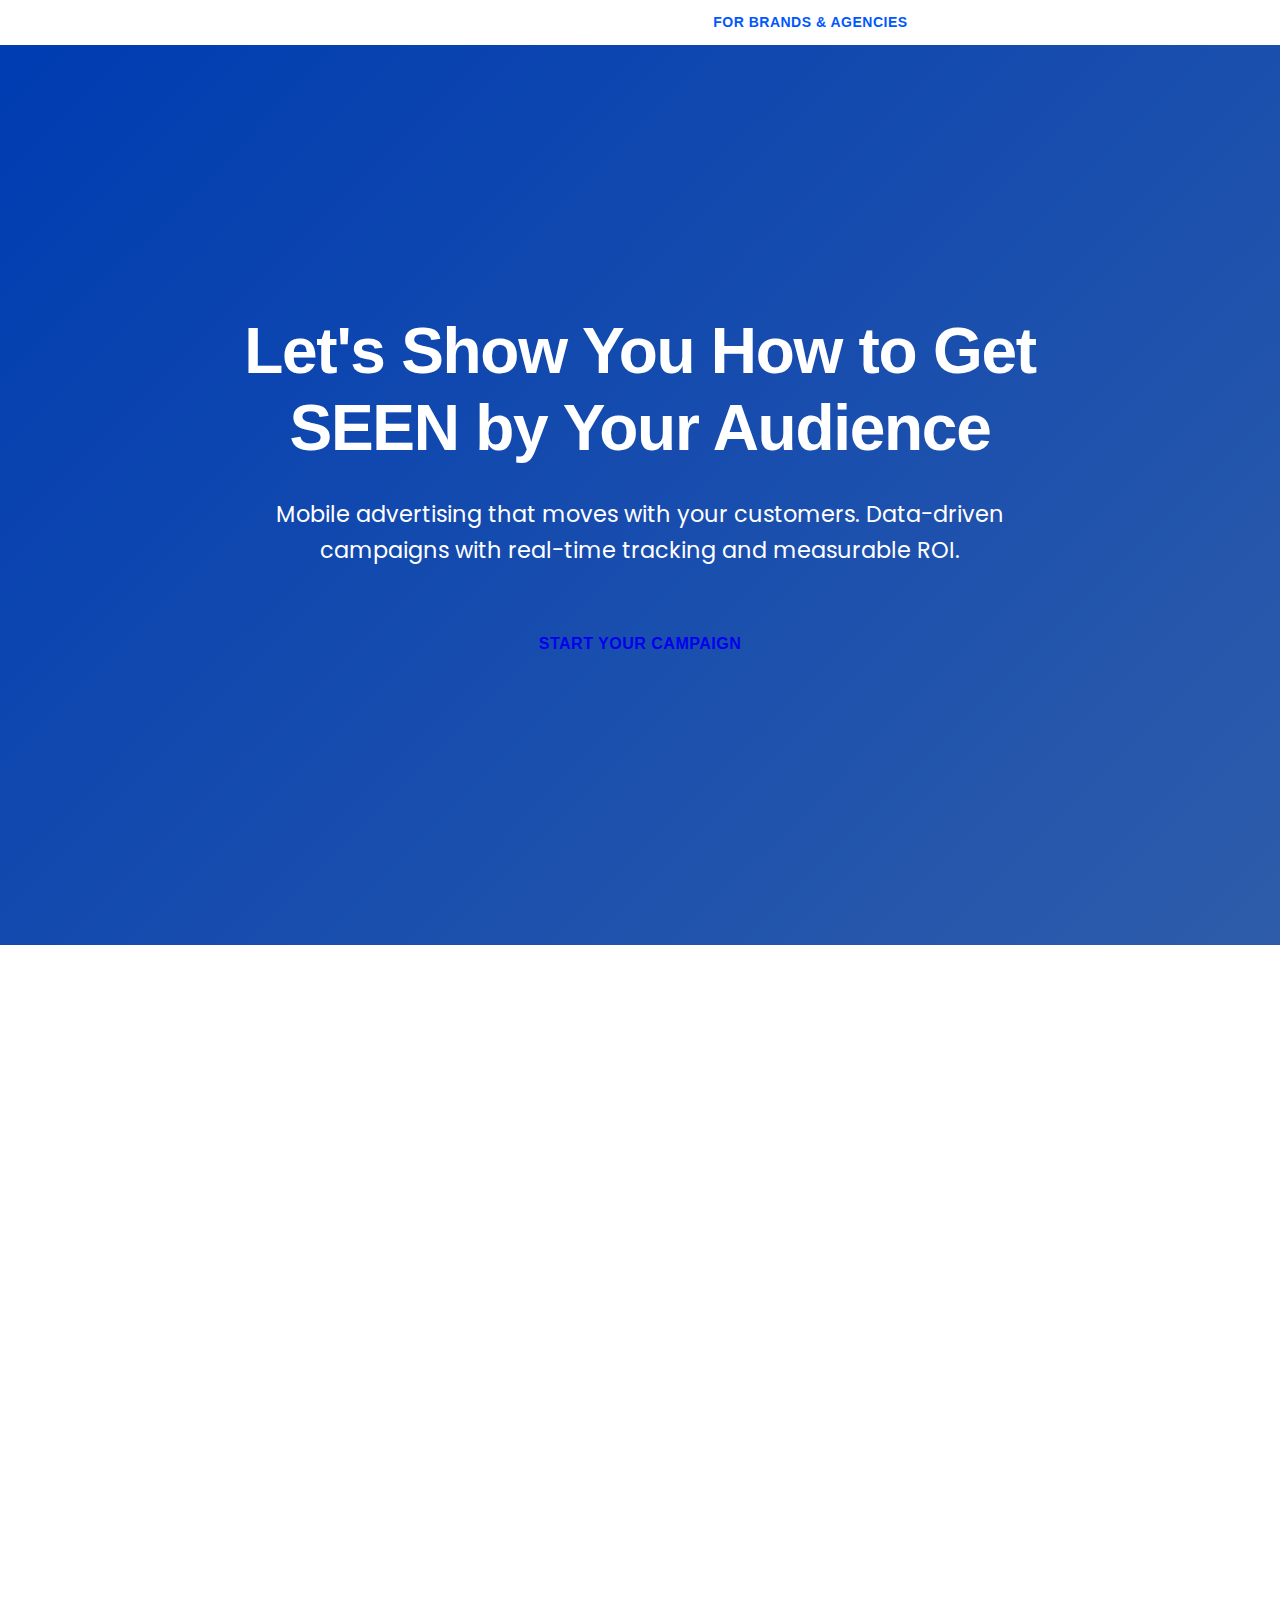
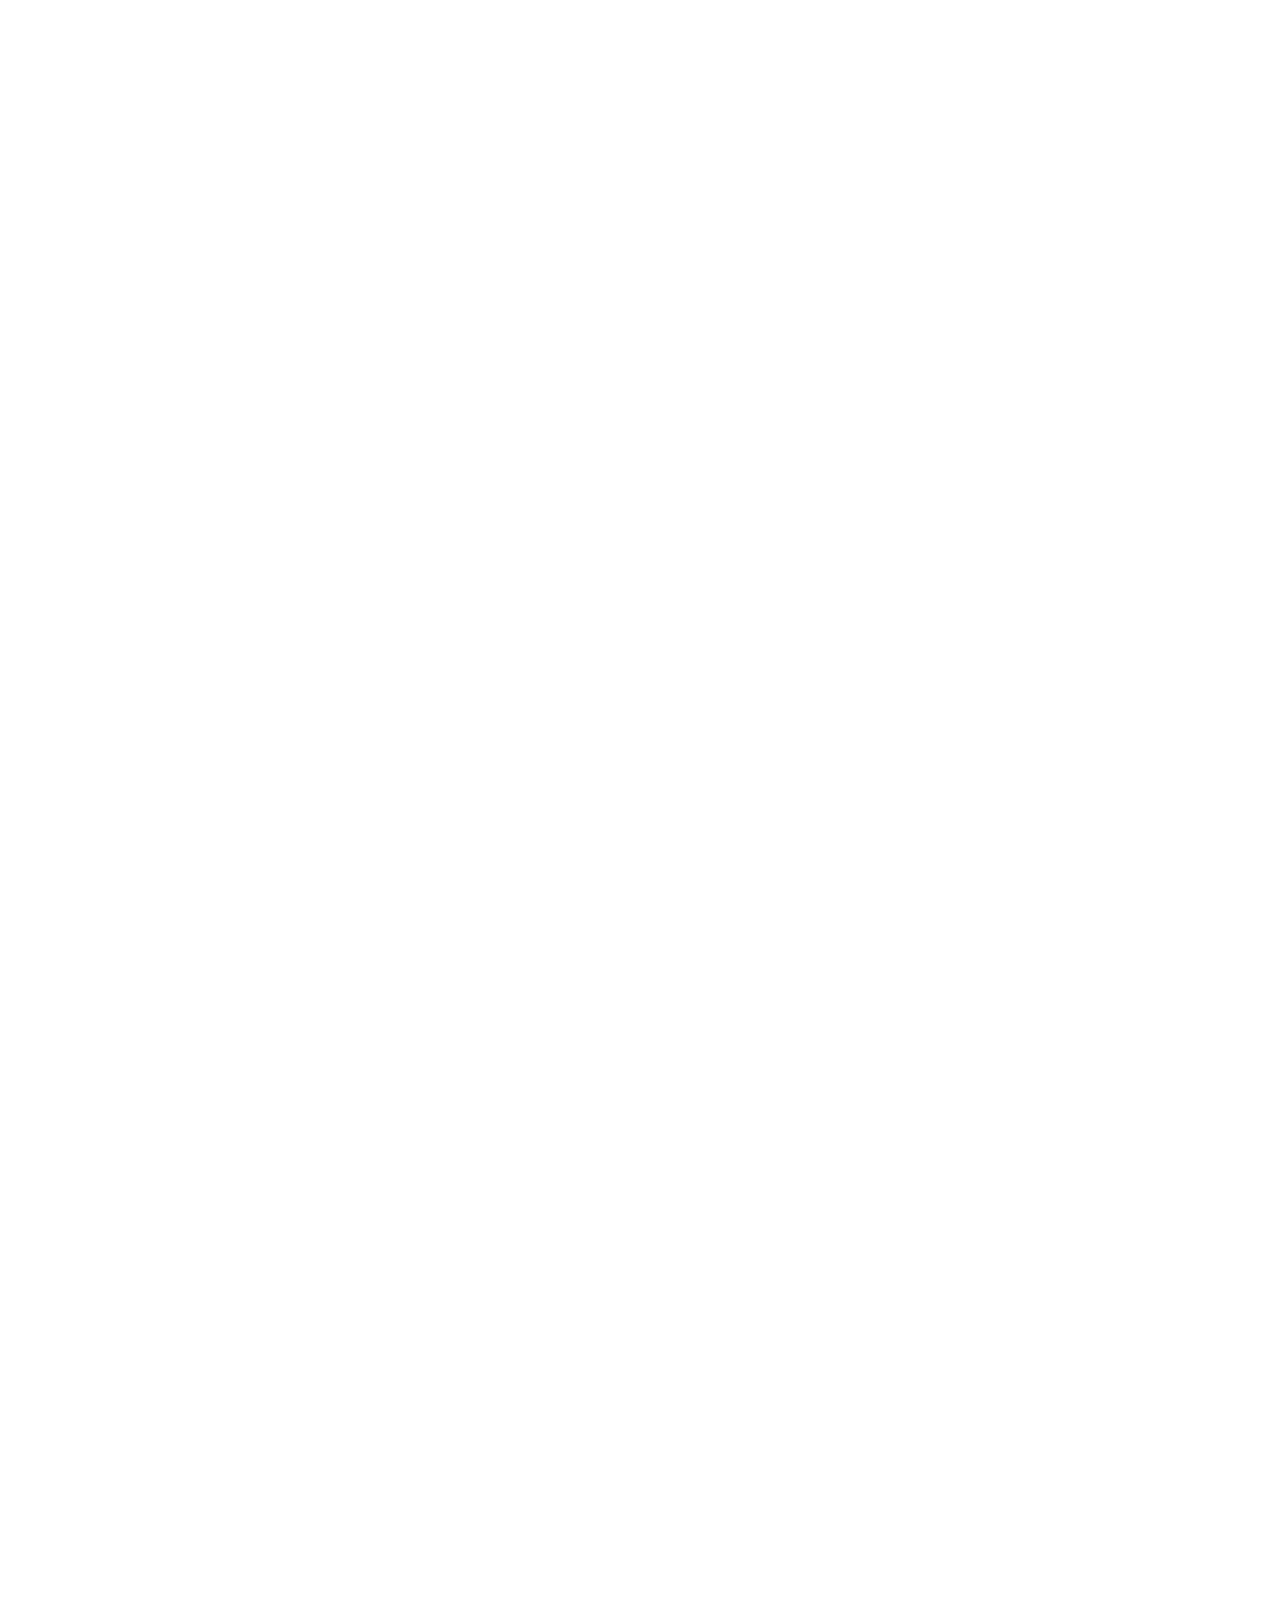
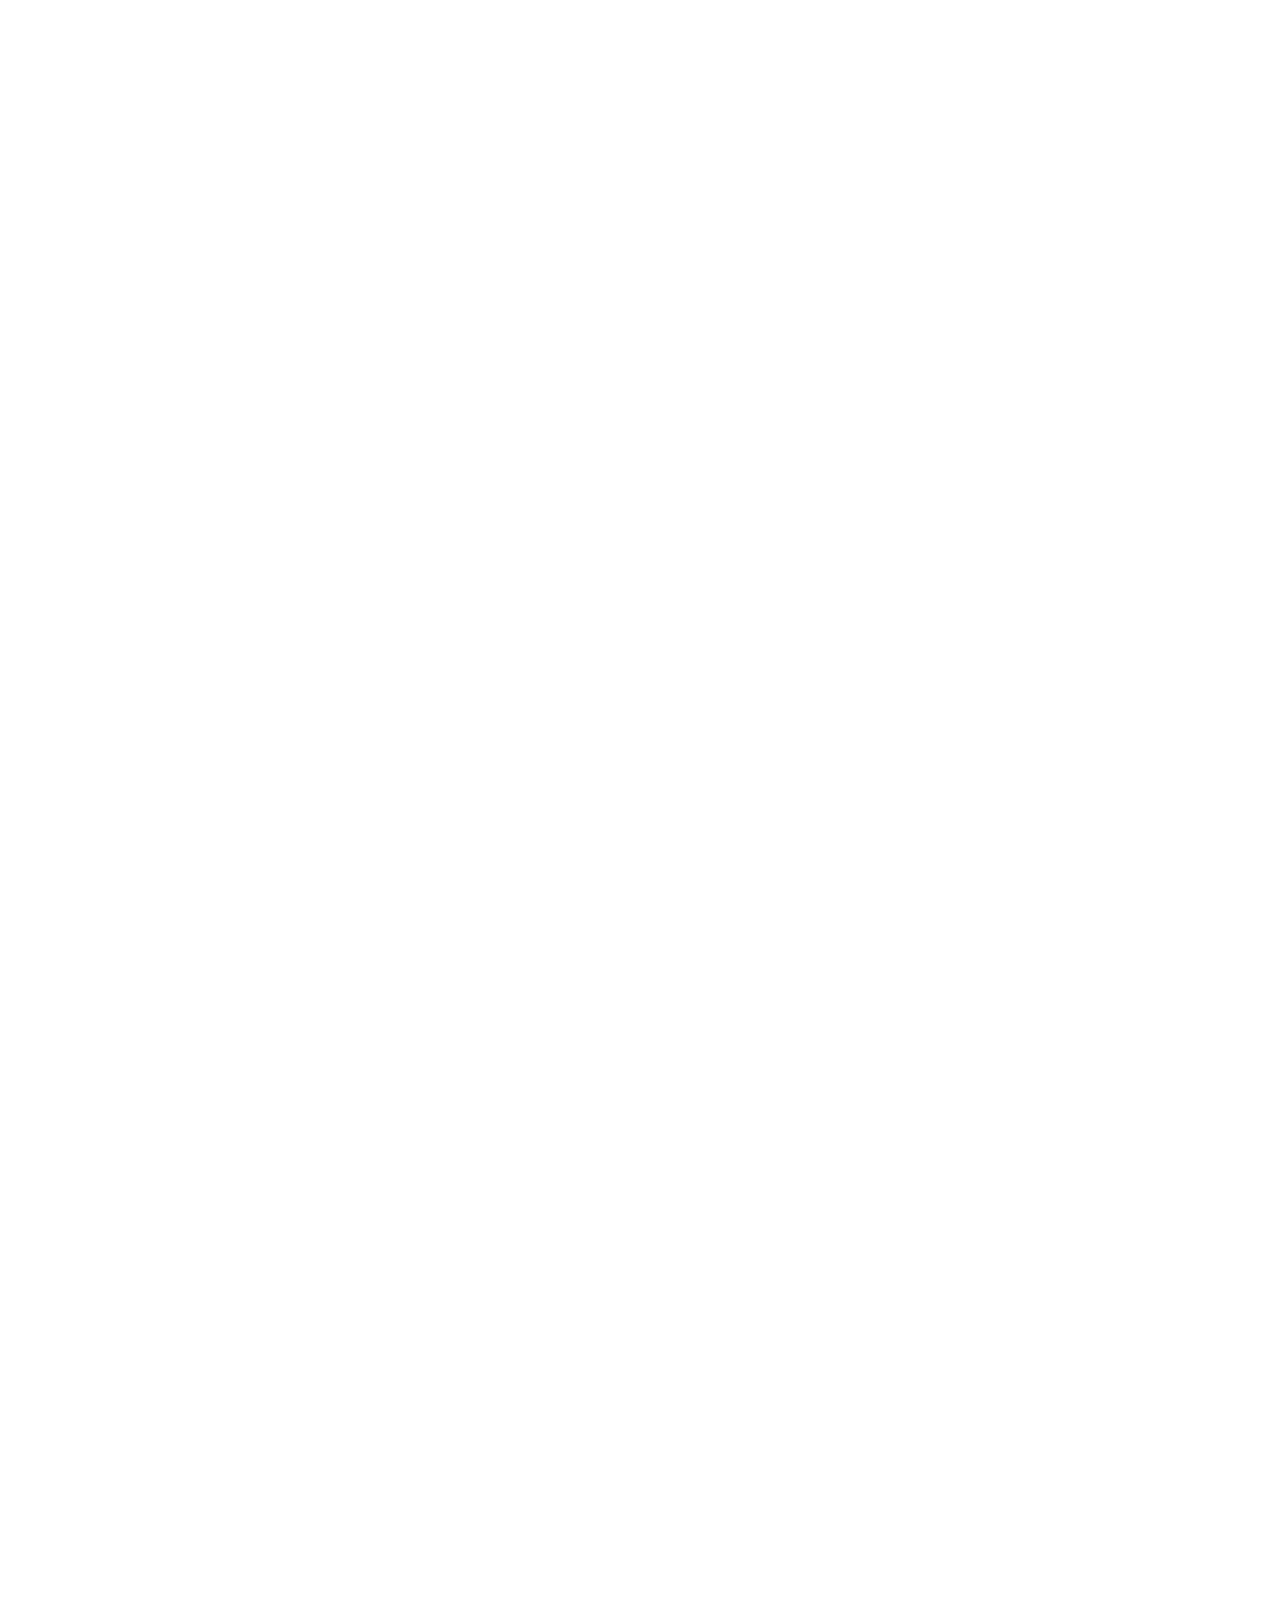
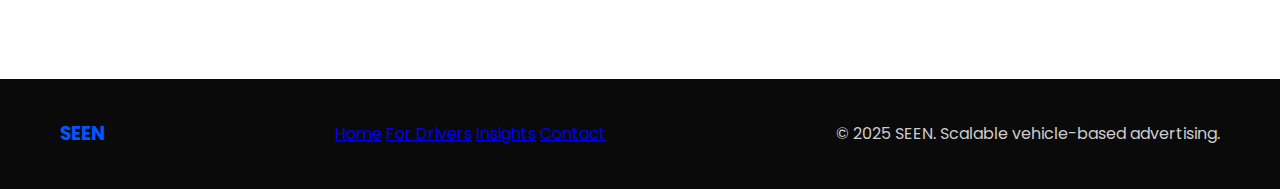
<file: for-brands.html>
<!DOCTYPE html>
<html lang="en">
<head>
    <meta charset="UTF-8">
    <meta name="viewport" content="width=device-width, initial-scale=1.0">
    <title>For Brands & Agencies - SEEN</title>
    <meta name="description" content="Get your brand seen by the right audience with SEEN's mobile advertising platform. Lower CPM than traditional OOH with real-time tracking.">
    <link rel="preconnect" href="https://fonts.googleapis.com">
    <link rel="preconnect" href="https://fonts.gstatic.com" crossorigin>
    <link href="https://fonts.googleapis.com/css2?family=Poppins:wght@400;500;600;700&display=swap" rel="stylesheet">
    <link rel="stylesheet" href="styles.css">
    <link rel="stylesheet" href="brands.css">
</head>
<body class="brands-page">
    <!-- Navigation -->
    <nav class="navbar">
        <div class="nav-container">
            <div class="nav-logo">
                <h1>SEEN</h1>
            </div>
            <div class="nav-menu" id="nav-menu">
                <a href="index.html" class="nav-link">Home</a>
                <a href="for-drivers.html" class="nav-link">For Drivers</a>
                <a href="for-brands.html" class="nav-link active">For Brands & Agencies</a>
                <a href="campaign-insight.html" class="nav-link">Campaign Insight</a>
                <a href="contact.html" class="nav-link">Contact</a>
            </div>
            <div class="nav-toggle" id="nav-toggle">
                <span class="bar"></span>
                <span class="bar"></span>
                <span class="bar"></span>
            </div>
        </div>
    </nav>

    <!-- Hero Section with Video -->
    <section class="hero brands-hero">
        <div class="hero-video">
            <div class="video-overlay"></div>
            <div class="container">
                <div class="hero-content">
                    <h1 class="hero-title">Let's Show You How to Get SEEN by Your Audience</h1>
                    <p class="hero-subtitle">Mobile advertising that moves with your customers. Data-driven campaigns with real-time tracking and measurable ROI.</p>
                    <a href="contact.html" class="cta-button">Start Your Campaign</a>
                </div>
            </div>
        </div>
    </section>

    <!-- Value Proposition -->
    <section class="value-prop">
        <div class="container">
            <div class="value-content">
                <h2>Not All Ads Stay in One Place</h2>
                <p>Traditional billboards are static. SEEN ads move through your target neighborhoods, reaching customers where they live, work, and shop.</p>
            </div>
        </div>
    </section>

    <!-- Campaign Process -->
    <section class="campaign-process">
        <div class="container">
            <h2 class="section-title">Our Campaign Process</h2>
            <div class="process-grid">
                <div class="process-step">
                    <div class="step-number">01</div>
                    <h3>Campaign Discovery & Strategy</h3>
                    <p>We analyze your target audience, objectives, and market to create the perfect mobile advertising strategy.</p>
                </div>
                <div class="process-step">
                    <div class="step-number">02</div>
                    <h3>Smart Campaign Design & Pitch</h3>
                    <p>Our creative team designs eye-catching wraps that align with your brand and campaign goals.</p>
                </div>
                <div class="process-step">
                    <div class="step-number">03</div>
                    <h3>Vehicle Wrapping & Brand Deployment</h3>
                    <p>Professional installation across our driver network, ensuring quality and brand consistency.</p>
                </div>
                <div class="process-step">
                    <div class="step-number">04</div>
                    <h3>Campaign Insights & Optimization</h3>
                    <p>Real-time tracking and analytics to monitor performance and optimize for better results.</p>
                </div>
                <div class="process-step">
                    <div class="step-number">05</div>
                    <h3>Wrap-Up Report & Future Planning</h3>
                    <p>Comprehensive performance report with insights for future campaign improvements.</p>
                </div>
            </div>
        </div>
    </section>

    <!-- Birdseye Technology -->
    <section class="birdseye-tech">
        <div class="container">
            <h2 class="section-title">Birdseye View Technology</h2>
            <div class="tech-content">
                <div class="tech-grid">
                    <div class="tech-item">
                        <h3>Real-Time Campaign Tracking</h3>
                        <p>Monitor your mobile advertisements as they move through target areas with GPS precision.</p>
                    </div>
                    <div class="tech-item">
                        <h3>ROI Reporting</h3>
                        <p>Detailed analytics showing impressions, reach, and campaign performance metrics.</p>
                    </div>
                    <div class="tech-item">
                        <h3>Telco & Location Intelligence</h3>
                        <p>Advanced data analytics for precise audience targeting and campaign optimization.</p>
                    </div>
                </div>
            </div>
        </div>
    </section>

    <!-- Core Capabilities -->
    <section class="core-capabilities">
        <div class="container">
            <h2 class="section-title">Core Capabilities</h2>
            <div class="capabilities-grid">
                <div class="capability-card">
                    <h3>Full Car Wraps</h3>
                    <p>Complete vehicle transformations that turn cars into mobile billboards for maximum brand exposure.</p>
                </div>
                <div class="capability-card">
                    <h3>Real-Time Tracking</h3>
                    <p>Live GPS monitoring and performance analytics for complete campaign transparency.</p>
                </div>
                <div class="capability-card">
                    <h3>Targeted Route Coverage</h3>
                    <p>Strategic placement on high-traffic routes in your target demographics and locations.</p>
                </div>
            </div>
        </div>
    </section>

    <!-- Testimonials -->
    <section class="testimonials">
        <div class="container">
            <h2 class="section-title">What Our Partners Say</h2>
            <div class="testimonials-grid">
                <div class="testimonial-item">
                    <div class="testimonial-content">
                        <p>"SEEN's mobile advertising platform delivered 3x better engagement than our traditional billboard campaigns. The real-time tracking gave us insights we never had before."</p>
                    </div>
                    <div class="testimonial-author">
                        <strong>Sarah Chen</strong>
                        <span>Marketing Director, Urban Retail</span>
                    </div>
                </div>
                <div class="testimonial-item">
                    <div class="testimonial-content">
                        <p>"The ROI from our SEEN campaign exceeded expectations. Being able to target specific neighborhoods and track performance in real-time was a game-changer."</p>
                    </div>
                    <div class="testimonial-author">
                        <strong>Mike Rodriguez</strong>
                        <span>Brand Manager, Local Food Chain</span>
                    </div>
                </div>
                <div class="testimonial-item">
                    <div class="testimonial-content">
                        <p>"Working with SEEN was seamless. From strategy to execution, their team handled everything while keeping us informed with detailed analytics."</p>
                    </div>
                    <div class="testimonial-author">
                        <strong>Emma Thompson</strong>
                        <span>Agency Owner, Creative Solutions</span>
                    </div>
                </div>
            </div>
        </div>
    </section>

    <!-- Stats Section -->
    <section class="stats-section">
        <div class="container">
            <div class="stats-grid">
                <div class="stat-item">
                    <div class="stat-number">50%</div>
                    <div class="stat-label">Lower CPM vs Traditional OOH</div>
                </div>
                <div class="stat-item">
                    <div class="stat-number">2M+</div>
                    <div class="stat-label">Monthly Impressions</div>
                </div>
                <div class="stat-item">
                    <div class="stat-number">95%</div>
                    <div class="stat-label">Campaign Success Rate</div>
                </div>
                <div class="stat-item">
                    <div class="stat-number">24/7</div>
                    <div class="stat-label">Real-Time Tracking</div>
                </div>
            </div>
        </div>
    </section>

    <!-- CTA Section -->
    <section class="cta-section">
        <div class="container">
            <div class="cta-content">
                <h2>Ready to Get Your Brand SEEN?</h2>
                <p>Join leading brands using mobile advertising to reach their target audience</p>
                <a href="contact.html" class="cta-button">Start Your Campaign</a>
            </div>
        </div>
    </section>

    <!-- Footer -->
    <footer class="footer">
        <div class="container">
            <div class="footer-content">
                <div class="footer-logo">
                    <h3>SEEN</h3>
                </div>
                <div class="footer-links">
                    <a href="index.html">Home</a>
                    <a href="for-drivers.html">For Drivers</a>
                    <a href="campaign-insight.html">Insights</a>
                    <a href="contact.html">Contact</a>
                </div>
                <div class="footer-text">
                    <p>&copy; 2025 SEEN. Scalable vehicle-based advertising.</p>
                </div>
            </div>
        </div>
    </footer>

    <script src="script.js"></script>
</body>
</html>
</file>
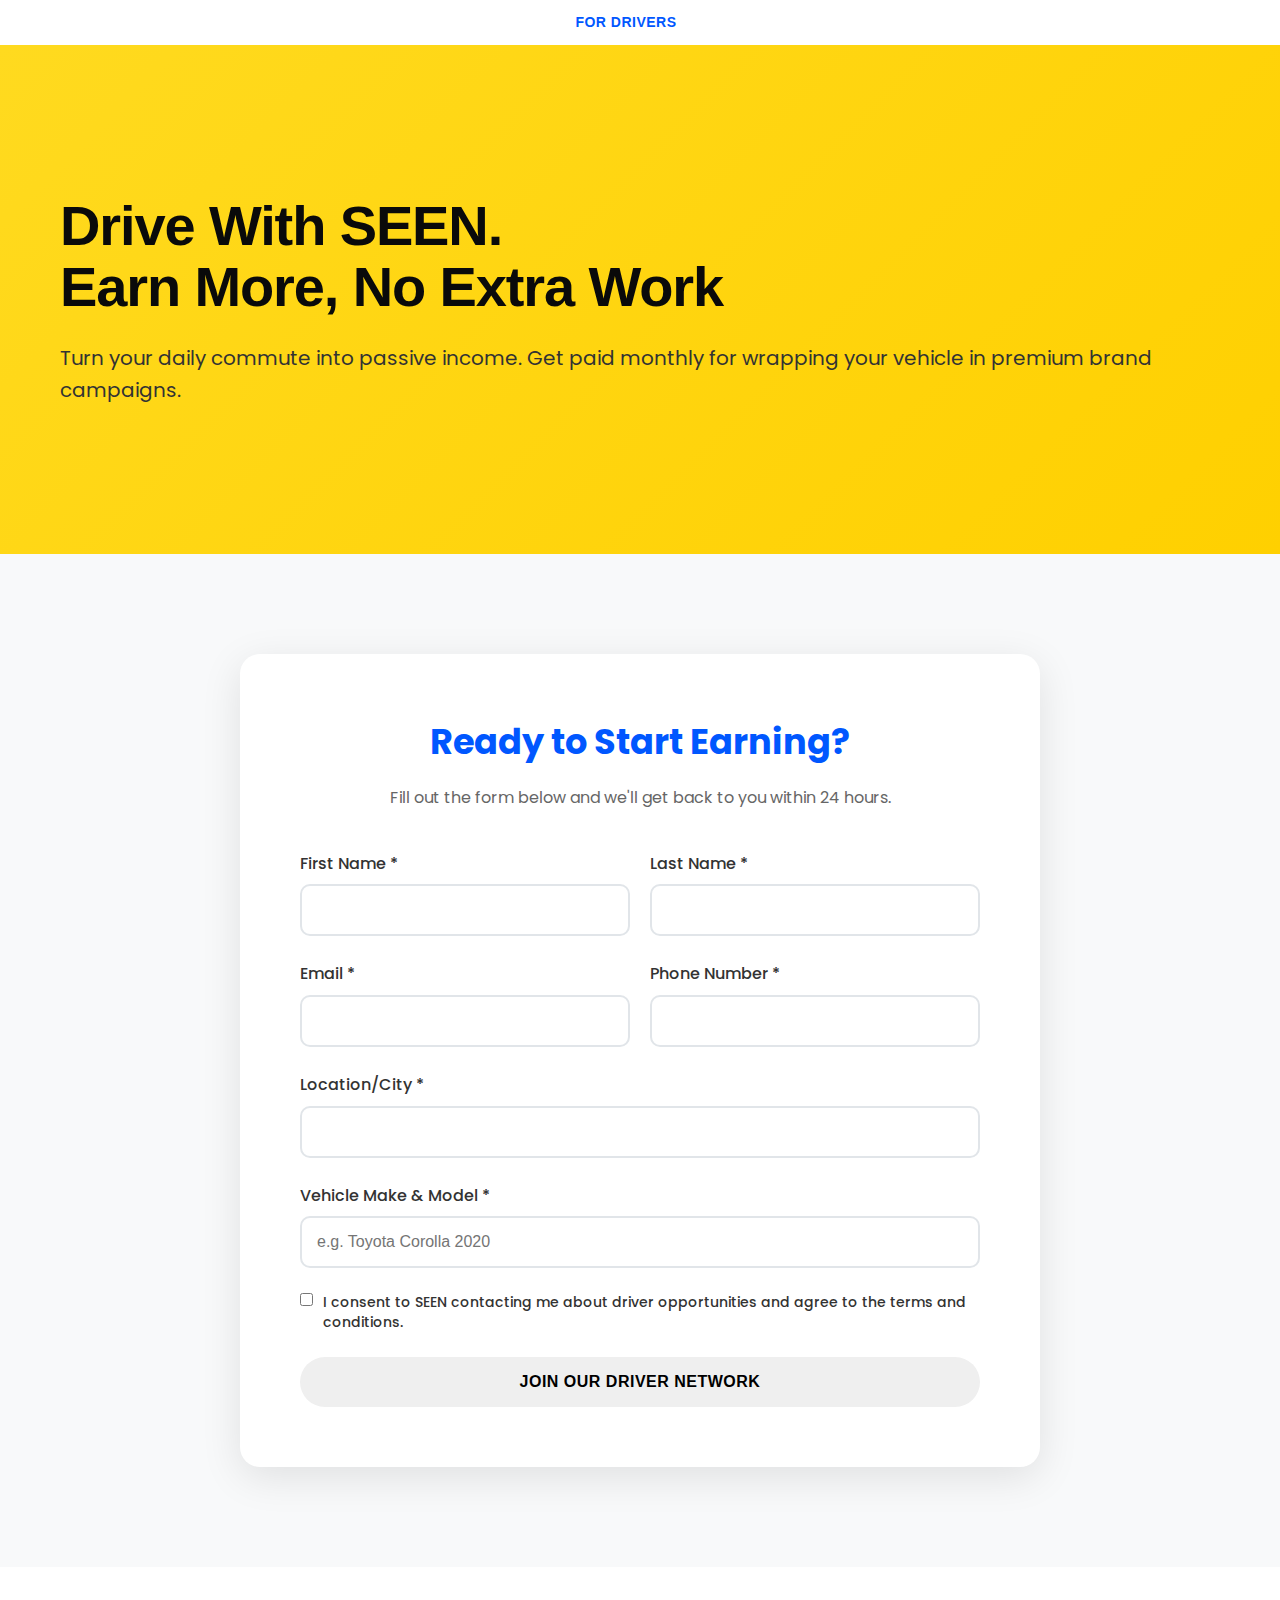
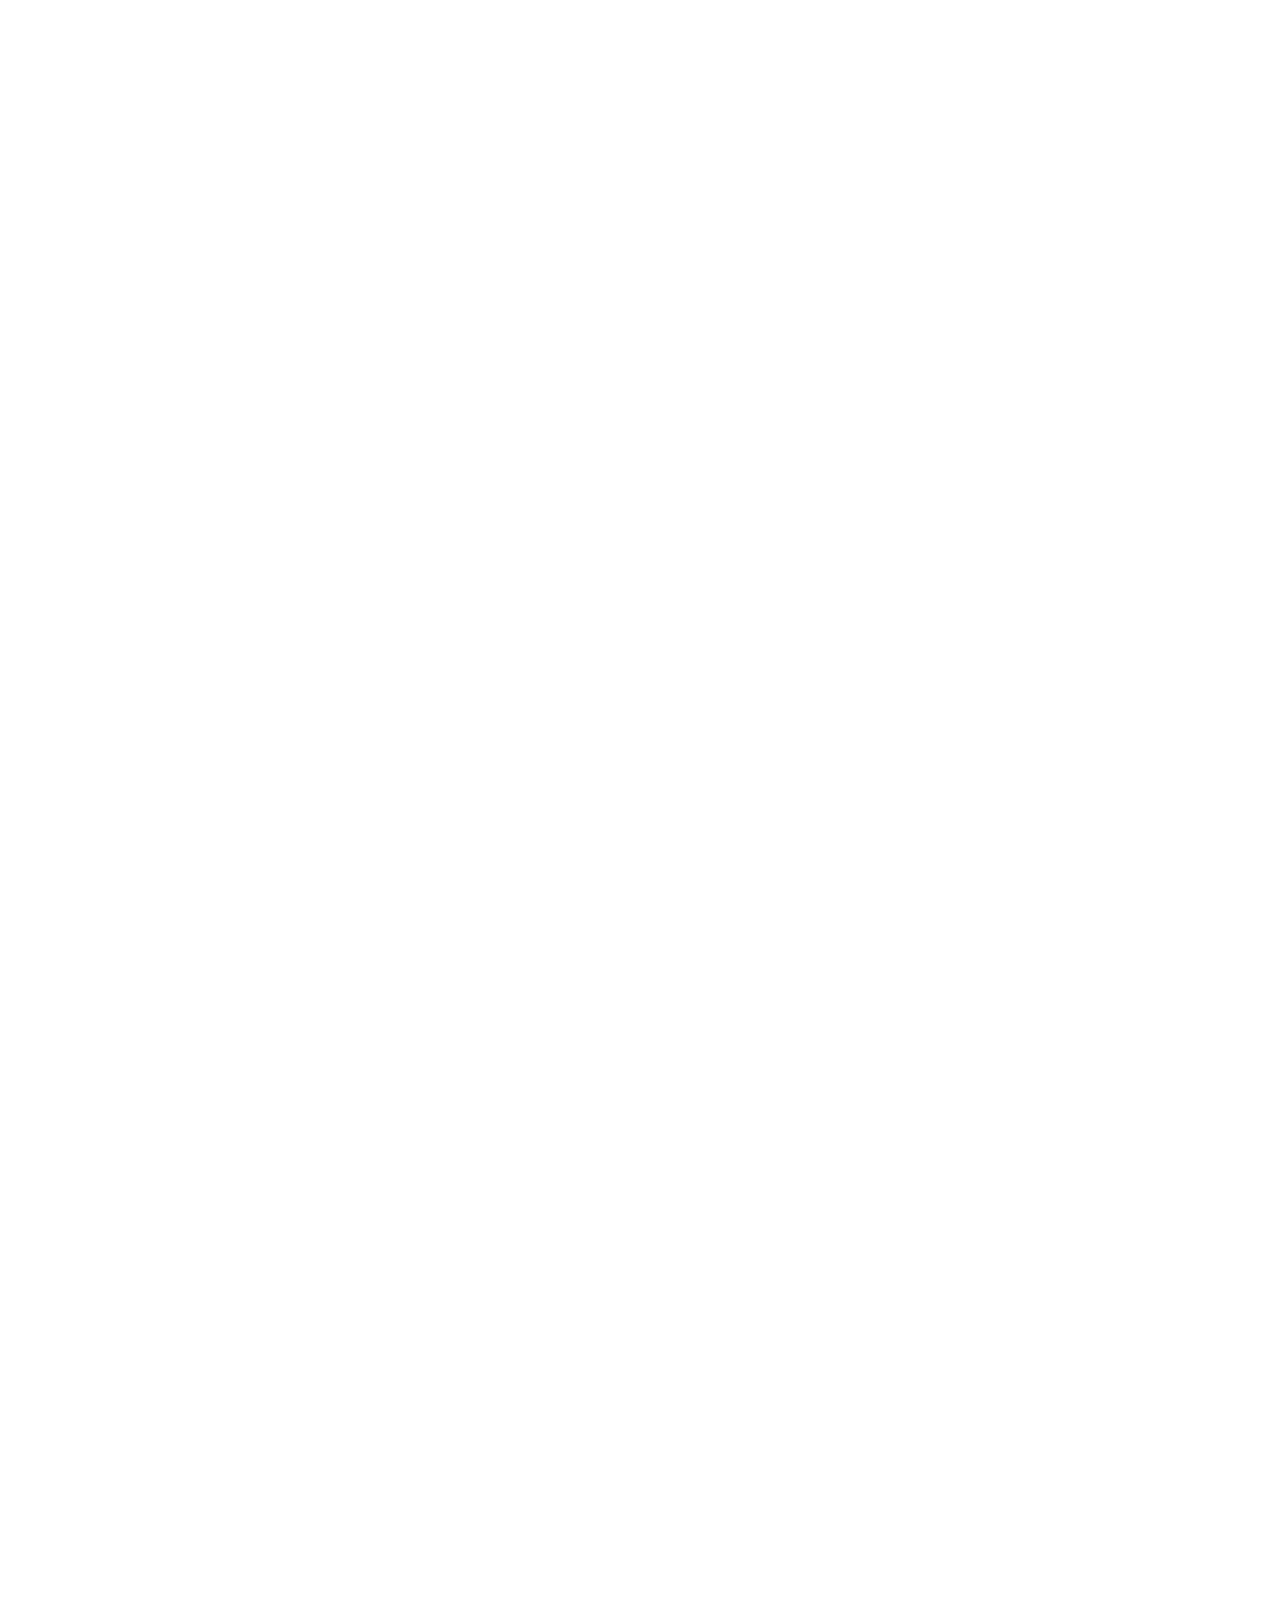
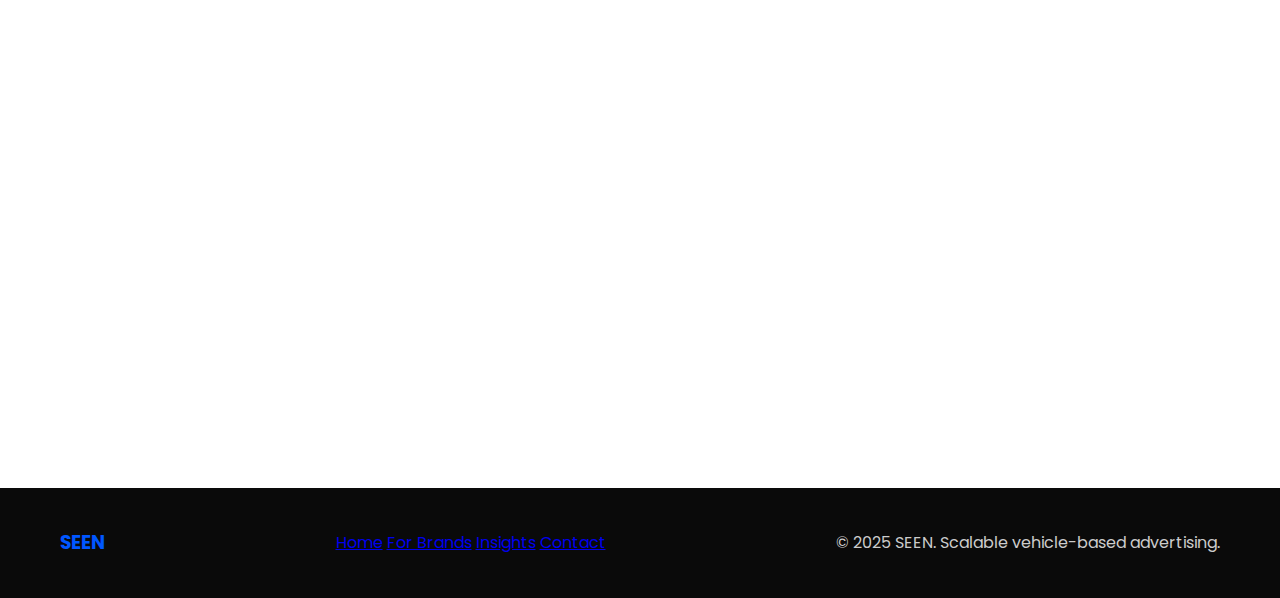
<file: for-drivers.html>
<!DOCTYPE html>
<html lang="en">
<head>
    <meta charset="UTF-8">
    <meta name="viewport" content="width=device-width, initial-scale=1.0">
    <title>For Drivers - SEEN</title>
    <meta name="description" content="Drive with SEEN and earn extra income. No extra work required - just drive your usual routes and get paid monthly.">
    <link rel="preconnect" href="https://fonts.googleapis.com">
    <link rel="preconnect" href="https://fonts.gstatic.com" crossorigin>
    <link href="https://fonts.googleapis.com/css2?family=Poppins:wght@400;500;600;700&display=swap" rel="stylesheet">
    <link rel="stylesheet" href="styles.css">
    <link rel="stylesheet" href="drivers.css">
</head>
<body class="drivers-page">
    <!-- Navigation -->
    <nav class="navbar">
        <div class="nav-container">
            <div class="nav-logo">
                <h1>SEEN</h1>
            </div>
            <div class="nav-menu" id="nav-menu">
                <a href="index.html" class="nav-link">Home</a>
                <a href="for-drivers.html" class="nav-link active">For Drivers</a>
                <a href="for-brands.html" class="nav-link">For Brands & Agencies</a>
                <a href="campaign-insight.html" class="nav-link">Campaign Insight</a>
                <a href="contact.html" class="nav-link">Contact</a>
            </div>
            <div class="nav-toggle" id="nav-toggle">
                <span class="bar"></span>
                <span class="bar"></span>
                <span class="bar"></span>
            </div>
        </div>
    </nav>

    <!-- Hero Section -->
    <section class="hero drivers-hero">
        <div class="container">
            <div class="hero-content">
                <h1 class="hero-title">Drive With SEEN.<br>Earn More, No Extra Work</h1>
                <p class="hero-subtitle">Turn your daily commute into passive income. Get paid monthly for wrapping your vehicle in premium brand campaigns.</p>
            </div>
        </div>
    </section>

    <!-- Driver Signup Form -->
    <section class="signup-form">
        <div class="container">
            <div class="form-container">
                <h2>Ready to Start Earning?</h2>
                <p>Fill out the form below and we'll get back to you within 24 hours.</p>
                <form class="driver-form">
                    <div class="form-row">
                        <div class="form-group">
                            <label for="firstName">First Name *</label>
                            <input type="text" id="firstName" name="firstName" required>
                        </div>
                        <div class="form-group">
                            <label for="lastName">Last Name *</label>
                            <input type="text" id="lastName" name="lastName" required>
                        </div>
                    </div>
                    <div class="form-row">
                        <div class="form-group">
                            <label for="email">Email *</label>
                            <input type="email" id="email" name="email" required>
                        </div>
                        <div class="form-group">
                            <label for="phone">Phone Number *</label>
                            <input type="tel" id="phone" name="phone" required>
                        </div>
                    </div>
                    <div class="form-group">
                        <label for="location">Location/City *</label>
                        <input type="text" id="location" name="location" required>
                    </div>
                    <div class="form-group">
                        <label for="vehicle">Vehicle Make & Model *</label>
                        <input type="text" id="vehicle" name="vehicle" placeholder="e.g. Toyota Corolla 2020" required>
                    </div>
                    <div class="form-group checkbox-group">
                        <input type="checkbox" id="consent" name="consent" required>
                        <label for="consent">I consent to SEEN contacting me about driver opportunities and agree to the terms and conditions.</label>
                    </div>
                    <button type="submit" class="cta-button">Join Our Driver Network</button>
                </form>
            </div>
        </div>
    </section>

    <!-- Packages Section -->
    <section class="packages">
        <div class="container">
            <h2 class="section-title">Choose Your Package</h2>
            <div class="packages-grid">
                <div class="package-item">
                    <div class="package-header">
                        <h3>Wrap Lite Package</h3>
                        <div class="package-price">Up to $150/month</div>
                    </div>
                    <div class="package-features">
                        <ul>
                            <li>Partial vehicle wrap</li>
                            <li>Flexible campaign duration</li>
                            <li>Perfect for part-time drivers</li>
                            <li>Easy application and removal</li>
                        </ul>
                    </div>
                </div>
                <div class="package-item featured">
                    <div class="package-badge">Most Popular</div>
                    <div class="package-header">
                        <h3>Mid Wrap Package</h3>
                        <div class="package-price">Up to $300/month</div>
                    </div>
                    <div class="package-features">
                        <ul>
                            <li>Half vehicle wrap coverage</li>
                            <li>Priority campaign matching</li>
                            <li>Ideal for regular commuters</li>
                            <li>Professional installation</li>
                        </ul>
                    </div>
                </div>
                <div class="package-item premium">
                    <div class="package-header">
                        <h3>Full Wrap Package</h3>
                        <div class="package-price">$600+/month</div>
                    </div>
                    <div class="package-features">
                        <ul>
                            <li>Complete vehicle transformation</li>
                            <li>Premium brand campaigns</li>
                            <li>Maximum earning potential</li>
                            <li>Full support and maintenance</li>
                        </ul>
                    </div>
                </div>
            </div>
        </div>
    </section>

    <!-- Why Drive With Us -->
    <section class="why-drive">
        <div class="container">
            <h2 class="section-title">Why Drive With Us?</h2>
            <div class="benefits-grid">
                <div class="benefit-item">
                    <div class="benefit-icon">🕐</div>
                    <h3>Flexible Campaigns</h3>
                    <p>Campaigns that fit your schedule. Drive when you want, earn while you drive.</p>
                </div>
                <div class="benefit-item">
                    <div class="benefit-icon">💰</div>
                    <h3>Extra Income</h3>
                    <p>Cover your car payments, gas, or just earn some extra cash with zero effort.</p>
                </div>
                <div class="benefit-item">
                    <div class="benefit-icon">✅</div>
                    <h3>Guaranteed Income</h3>
                    <p>Reliable monthly payments deposited directly into your account.</p>
                </div>
                <div class="benefit-item">
                    <div class="benefit-icon">🚗</div>
                    <h3>Rideshare Approved</h3>
                    <p>All wraps are approved for Uber, Lyft, and other rideshare platforms.</p>
                </div>
            </div>
        </div>
    </section>

    <!-- CTA Section -->
    <section class="cta-section">
        <div class="container">
            <div class="cta-content">
                <h2>Ready to Turn Your Car Into Cash?</h2>
                <p>Join thousands of drivers already earning with SEEN</p>
                <a href="#signup-form" class="cta-button">Get Started Today</a>
            </div>
        </div>
    </section>

    <!-- Footer -->
    <footer class="footer">
        <div class="container">
            <div class="footer-content">
                <div class="footer-logo">
                    <h3>SEEN</h3>
                </div>
                <div class="footer-links">
                    <a href="index.html">Home</a>
                    <a href="for-brands.html">For Brands</a>
                    <a href="campaign-insight.html">Insights</a>
                    <a href="contact.html">Contact</a>
                </div>
                <div class="footer-text">
                    <p>&copy; 2025 SEEN. Scalable vehicle-based advertising.</p>
                </div>
            </div>
        </div>
    </footer>

    <script src="script.js"></script>
</body>
</html>
</file>
<file: insights.css>
/* Campaign Insights Page Specific Styles */

.insights-page .nav-link.active {
    color: #0057FF;
    font-weight: 600;
}

/* Insights Hero */
.insights-hero {
    background: linear-gradient(135deg, #0A0A0A 0%, #333 100%);
    color: white;
    padding: 150px 0 100px;
    text-align: center;
}

.insights-hero .hero-title {
    color: #FFDA1F;
    font-size: 3.5rem;
    font-weight: 700;
}

.insights-hero .hero-subtitle {
    color: #ccc;
    opacity: 1;
}

/* Main Content Layout */
.main-content {
    padding: 100px 0;
    background: #f8f9fa;
}

.content-layout {
    display: grid;
    grid-template-columns: 2fr 1fr;
    gap: 60px;
}

/* Blog Main */
.blog-main {
    background: white;
    padding: 0;
}

.posts-grid {
    display: grid;
    gap: 40px;
    margin-bottom: 60px;
}

/* Post Items */
.post-item {
    background: white;
    border-radius: 15px;
    overflow: hidden;
    box-shadow: 0 5px 20px rgba(0, 0, 0, 0.08);
    transition: transform 0.3s ease;
}

.post-item:hover {
    transform: translateY(-5px);
}

.post-item.featured {
    grid-column: 1 / -1;
    display: grid;
    grid-template-columns: 1fr 1fr;
    gap: 0;
}

.post-image {
    height: 200px;
    background: #e1e5e9;
    display: flex;
    align-items: center;
    justify-content: center;
    color: #666;
    font-weight: 500;
}

.post-item.featured .post-image {
    height: auto;
    min-height: 300px;
}

.post-placeholder {
    padding: 20px;
    text-align: center;
    color: #999;
    font-style: italic;
}

.post-content {
    padding: 30px;
}

.post-meta {
    display: flex;
    gap: 20px;
    margin-bottom: 15px;
}

.post-date {
    color: #666;
    font-size: 0.9rem;
}

.post-category {
    background: #0057FF;
    color: white;
    padding: 4px 12px;
    border-radius: 20px;
    font-size: 0.8rem;
    font-weight: 500;
}

.post-title {
    margin-bottom: 15px;
}

.post-title a {
    color: #0A0A0A;
    text-decoration: none;
    font-size: 1.4rem;
    font-weight: 600;
    line-height: 1.3;
    transition: color 0.3s ease;
}

.post-title a:hover {
    color: #0057FF;
}

.post-excerpt {
    color: #666;
    line-height: 1.6;
    margin-bottom: 20px;
}

.read-more {
    color: #0057FF;
    text-decoration: none;
    font-weight: 500;
    transition: color 0.3s ease;
}

.read-more:hover {
    color: #003d99;
}

/* Pagination */
.pagination {
    display: flex;
    justify-content: center;
    gap: 10px;
    margin-top: 40px;
}

.pagination-link {
    padding: 10px 15px;
    border: 2px solid #e1e5e9;
    border-radius: 8px;
    text-decoration: none;
    color: #666;
    font-weight: 500;
    transition: all 0.3s ease;
}

.pagination-link:hover,
.pagination-link.active {
    background: #0057FF;
    color: white;
    border-color: #0057FF;
}

.pagination-dots {
    display: flex;
    align-items: center;
    color: #666;
    padding: 0 10px;
}

/* Sidebar */
.blog-sidebar {
    display: flex;
    flex-direction: column;
    gap: 40px;
}

.sidebar-widget {
    background: white;
    padding: 30px;
    border-radius: 15px;
    box-shadow: 0 3px 15px rgba(0, 0, 0, 0.08);
}

.sidebar-widget h3 {
    color: #0A0A0A;
    font-size: 1.3rem;
    font-weight: 600;
    margin-bottom: 20px;
    padding-bottom: 10px;
    border-bottom: 2px solid #0057FF;
}

/* Search Form */
.search-form {
    display: flex;
    gap: 10px;
}

.search-form input {
    flex: 1;
    padding: 12px 15px;
    border: 2px solid #e1e5e9;
    border-radius: 8px;
    font-size: 14px;
}

.search-form input:focus {
    outline: none;
    border-color: #0057FF;
}

.search-form button {
    padding: 12px 20px;
    background: #0057FF;
    color: white;
    border: none;
    border-radius: 8px;
    font-weight: 500;
    cursor: pointer;
    transition: background 0.3s ease;
}

.search-form button:hover {
    background: #003d99;
}

/* Category List */
.category-list {
    list-style: none;
    padding: 0;
}

.category-list li {
    margin-bottom: 10px;
}

.category-list a {
    color: #666;
    text-decoration: none;
    padding: 8px 0;
    display: block;
    border-bottom: 1px solid #e1e5e9;
    transition: color 0.3s ease;
}

.category-list a:hover {
    color: #0057FF;
}

/* Recent Posts */
.recent-posts {
    list-style: none;
    padding: 0;
}

.recent-posts li {
    margin-bottom: 20px;
    padding-bottom: 20px;
    border-bottom: 1px solid #e1e5e9;
}

.recent-posts li:last-child {
    border-bottom: none;
}

.recent-posts a {
    color: #333;
    text-decoration: none;
    font-weight: 500;
    line-height: 1.3;
    display: block;
    margin-bottom: 5px;
    transition: color 0.3s ease;
}

.recent-posts a:hover {
    color: #0057FF;
}

.recent-date {
    color: #999;
    font-size: 0.85rem;
}

/* Archive List */
.archive-list {
    list-style: none;
    padding: 0;
}

.archive-list li {
    margin-bottom: 8px;
}

.archive-list a {
    color: #666;
    text-decoration: none;
    padding: 5px 0;
    display: block;
    transition: color 0.3s ease;
}

.archive-list a:hover {
    color: #0057FF;
}

/* Newsletter Widget */
.newsletter {
    background: linear-gradient(135deg, #0057FF 0%, #4285f4 100%);
    color: white;
}

.newsletter h3 {
    color: white;
    border-bottom-color: #FFDA1F;
}

.newsletter p {
    color: #ccc;
    margin-bottom: 20px;
}

.newsletter-form {
    display: flex;
    flex-direction: column;
    gap: 15px;
}

.newsletter-form input {
    padding: 12px 15px;
    border: none;
    border-radius: 8px;
    font-size: 14px;
}

.newsletter-form input:focus {
    outline: 2px solid #FFDA1F;
}

.newsletter .cta-button {
    background: #FFDA1F;
    color: #0A0A0A;
    border: none;
    padding: 12px 20px;
    font-size: 14px;
}

.newsletter .cta-button:hover {
    background: #f5ce00;
}

/* Responsive */
@media (max-width: 1024px) {
    .content-layout {
        grid-template-columns: 1fr;
        gap: 40px;
    }

    .blog-sidebar {
        grid-template-columns: repeat(auto-fit, minmax(250px, 1fr));
        gap: 30px;
    }
}

@media (max-width: 768px) {
    .insights-hero .hero-title {
        font-size: 2.5rem;
    }

    .post-item.featured {
        grid-template-columns: 1fr;
    }

    .post-item.featured .post-image {
        min-height: 200px;
    }

    .sidebar-widget {
        padding: 20px;
    }

    .blog-sidebar {
        display: grid;
        grid-template-columns: 1fr;
    }
}

@media (max-width: 480px) {
    .insights-hero .hero-title {
        font-size: 2rem;
    }

    .main-content {
        padding: 60px 0;
    }

    .post-content {
        padding: 20px;
    }

    .post-title a {
        font-size: 1.2rem;
    }
}
</file>
<file: contact.css>
/* Contact Page Specific Styles */

.contact-page .nav-link.active {
    color: #0057FF;
    font-weight: 600;
}

/* Contact Hero */
.contact-hero {
    background: linear-gradient(135deg, #0A0A0A 0%, #333 100%);
    color: white;
    padding: 150px 0 100px;
    text-align: center;
}

.contact-hero .hero-title {
    color: #FFDA1F;
    font-size: 3.5rem;
    font-weight: 700;
}

.contact-hero .hero-subtitle {
    color: #ccc;
    opacity: 1;
}

/* Meeting Booking */
.meeting-booking {
    padding: 100px 0;
    background: #f8f9fa;
}

.booking-content {
    max-width: 800px;
    margin: 0 auto;
}

.booking-header {
    text-align: center;
    margin-bottom: 60px;
}

.booking-header h2 {
    color: #0057FF;
    font-size: 2.5rem;
    font-weight: 600;
    margin-bottom: 20px;
}

.booking-header p {
    color: #666;
    font-size: 1.1rem;
    line-height: 1.6;
}

.booking-form {
    background: white;
    padding: 60px;
    border-radius: 20px;
    box-shadow: 0 10px 40px rgba(0, 0, 0, 0.1);
    display: flex;
    flex-direction: column;
    gap: 25px;
}

.booking-form .form-row {
    display: grid;
    grid-template-columns: 1fr 1fr;
    gap: 20px;
}

.booking-form .form-group {
    display: flex;
    flex-direction: column;
}

.booking-form label {
    margin-bottom: 8px;
    font-weight: 500;
    color: #333;
}

.booking-form input,
.booking-form select,
.booking-form textarea {
    padding: 15px;
    border: 2px solid #e1e5e9;
    border-radius: 10px;
    font-size: 16px;
    font-family: inherit;
    transition: border-color 0.3s ease;
}

.booking-form input:focus,
.booking-form select:focus,
.booking-form textarea:focus {
    outline: none;
    border-color: #0057FF;
}

.booking-form textarea {
    resize: vertical;
    min-height: 100px;
}

/* Contact Information */
.contact-info {
    padding: 100px 0;
    background: white;
}

.contact-grid {
    display: grid;
    grid-template-columns: repeat(auto-fit, minmax(300px, 1fr));
    gap: 40px;
}

.contact-card {
    text-align: center;
    padding: 40px 30px;
    background: #f8f9fa;
    border-radius: 15px;
    transition: transform 0.3s ease;
}

.contact-card:hover {
    transform: translateY(-5px);
    box-shadow: 0 10px 30px rgba(0, 0, 0, 0.1);
}

.contact-icon {
    font-size: 3rem;
    margin-bottom: 20px;
}

.contact-card h3 {
    color: #0057FF;
    font-size: 1.5rem;
    font-weight: 600;
    margin-bottom: 20px;
}

.contact-details p {
    margin-bottom: 8px;
    color: #666;
}

.contact-details strong {
    color: #0A0A0A;
}

.contact-details a {
    color: #0057FF;
    text-decoration: none;
    font-weight: 500;
    transition: color 0.3s ease;
}

.contact-details a:hover {
    color: #003d99;
}

/* FAQ Section */
.faq-section {
    padding: 100px 0;
    background: #f8f9fa;
}

.faq-grid {
    display: grid;
    grid-template-columns: repeat(auto-fit, minmax(350px, 1fr));
    gap: 40px;
}

.faq-item {
    background: white;
    padding: 30px;
    border-radius: 15px;
    box-shadow: 0 3px 15px rgba(0, 0, 0, 0.08);
}

.faq-item h3 {
    color: #0057FF;
    font-size: 1.2rem;
    font-weight: 600;
    margin-bottom: 15px;
    line-height: 1.3;
}

.faq-item p {
    color: #666;
    line-height: 1.6;
}

/* Newsletter Section */
.newsletter-section {
    padding: 100px 0;
    background: linear-gradient(135deg, #0057FF 0%, #4285f4 100%);
    color: white;
    text-align: center;
}

.newsletter-content h2 {
    font-size: 2.5rem;
    margin-bottom: 20px;
}

.newsletter-content > p {
    font-size: 1.2rem;
    margin-bottom: 40px;
    opacity: 0.9;
    max-width: 500px;
    margin-left: auto;
    margin-right: auto;
}

.newsletter-form .form-group {
    display: flex;
    justify-content: center;
    gap: 15px;
    max-width: 500px;
    margin: 0 auto 20px;
}

.newsletter-form input {
    flex: 1;
    padding: 15px 20px;
    border: none;
    border-radius: 50px;
    font-size: 16px;
}

.newsletter-form input:focus {
    outline: 2px solid #FFDA1F;
}

.newsletter-form .cta-button {
    padding: 15px 30px;
    border-radius: 50px;
    white-space: nowrap;
}

.newsletter-note {
    color: #ccc;
    font-size: 0.9rem;
    margin: 0;
}

/* Responsive */
@media (max-width: 768px) {
    .contact-hero .hero-title {
        font-size: 2.5rem;
    }

    .booking-header h2 {
        font-size: 2rem;
    }

    .booking-form {
        padding: 40px 30px;
    }

    .booking-form .form-row {
        grid-template-columns: 1fr;
    }

    .contact-grid {
        grid-template-columns: 1fr;
    }

    .faq-grid {
        grid-template-columns: 1fr;
    }

    .newsletter-form .form-group {
        flex-direction: column;
        gap: 20px;
    }

    .newsletter-form .cta-button {
        width: 100%;
    }
}

@media (max-width: 480px) {
    .contact-hero .hero-title {
        font-size: 2rem;
    }

    .booking-header h2 {
        font-size: 1.8rem;
    }

    .booking-form {
        padding: 30px 20px;
    }

    .contact-card {
        padding: 30px 20px;
    }

    .newsletter-content h2 {
        font-size: 2rem;
    }

    .newsletter-content > p {
        font-size: 1.1rem;
    }
}
</file>
<file: brands.css>
/* Brands Page Specific Styles */

.brands-page .nav-link.active {
    color: #0057FF;
    font-weight: 600;
}

/* Brands Hero with Video */
.brands-hero {
    position: relative;
    height: 100vh;
    min-height: 600px;
    display: flex;
    align-items: center;
    justify-content: center;
    overflow: hidden;
}

.hero-video {
    position: relative;
    width: 100%;
    height: 100%;
    background: linear-gradient(135deg, #0057FF 0%, #4285f4 100%);
    display: flex;
    align-items: center;
    justify-content: center;
}

.video-overlay {
    position: absolute;
    top: 0;
    left: 0;
    width: 100%;
    height: 100%;
    background: rgba(0, 0, 0, 0.3);
    z-index: 1;
}

.brands-hero .container {
    position: relative;
    z-index: 2;
}

.brands-hero .hero-content {
    text-align: center;
    color: white;
    max-width: 800px;
    margin: 0 auto;
}

.brands-hero .hero-title {
    font-size: 4rem;
    font-weight: 700;
    margin-bottom: 30px;
    line-height: 1.2;
}

.brands-hero .hero-subtitle {
    font-size: 1.4rem;
    margin-bottom: 50px;
    opacity: 0.95;
}

/* Value Proposition */
.value-prop {
    padding: 100px 0;
    background: #f8f9fa;
    text-align: center;
}

.value-content h2 {
    font-size: 2.8rem;
    color: #0A0A0A;
    margin-bottom: 30px;
    font-weight: 600;
}

.value-content p {
    font-size: 1.3rem;
    color: #666;
    max-width: 600px;
    margin: 0 auto;
    line-height: 1.6;
}

/* Campaign Process */
.campaign-process {
    padding: 100px 0;
    background: white;
}

.process-grid {
    display: grid;
    grid-template-columns: repeat(auto-fit, minmax(300px, 1fr));
    gap: 40px;
}

.process-step {
    text-align: center;
    padding: 40px 20px;
    position: relative;
}

.step-number {
    display: inline-block;
    width: 60px;
    height: 60px;
    background: #0057FF;
    color: white;
    border-radius: 50%;
    font-size: 1.5rem;
    font-weight: 700;
    display: flex;
    align-items: center;
    justify-content: center;
    margin: 0 auto 20px;
}

.process-step h3 {
    color: #0A0A0A;
    font-size: 1.4rem;
    font-weight: 600;
    margin-bottom: 15px;
}

.process-step p {
    color: #666;
    line-height: 1.6;
}

/* Birdseye Technology */
.birdseye-tech {
    padding: 100px 0;
    background: #0A0A0A;
    color: white;
}

.birdseye-tech .section-title {
    color: white;
}

.tech-grid {
    display: grid;
    grid-template-columns: repeat(auto-fit, minmax(300px, 1fr));
    gap: 40px;
}

.tech-item {
    text-align: center;
    padding: 40px 30px;
    background: rgba(255, 255, 255, 0.05);
    border-radius: 15px;
    border: 1px solid rgba(255, 255, 255, 0.1);
}

.tech-item h3 {
    color: #FFDA1F;
    font-size: 1.4rem;
    font-weight: 600;
    margin-bottom: 15px;
}

.tech-item p {
    color: #ccc;
    line-height: 1.6;
}

/* Core Capabilities */
.core-capabilities {
    padding: 100px 0;
    background: #f8f9fa;
}

.capability-card {
    text-align: center;
    padding: 40px 20px;
    background: white;
    border-radius: 15px;
    box-shadow: 0 5px 20px rgba(0, 0, 0, 0.08);
    transition: transform 0.3s ease;
}

.capability-card:hover {
    transform: translateY(-5px);
}

.capability-card h3 {
    color: #0057FF;
    font-size: 1.5rem;
    font-weight: 600;
    margin-bottom: 15px;
}

.capability-card p {
    color: #666;
    line-height: 1.6;
}

/* Testimonials */
.testimonials {
    padding: 100px 0;
    background: white;
}

.testimonials-grid {
    display: grid;
    grid-template-columns: repeat(auto-fit, minmax(300px, 1fr));
    gap: 40px;
}

.testimonial-item {
    background: #f8f9fa;
    padding: 40px 30px;
    border-radius: 15px;
    text-align: center;
}

.testimonial-content {
    margin-bottom: 30px;
}

.testimonial-content p {
    font-style: italic;
    color: #333;
    line-height: 1.6;
    font-size: 1.1rem;
    position: relative;
}

.testimonial-content p::before {
    content: '"';
    font-size: 3rem;
    color: #0057FF;
    position: absolute;
    top: -20px;
    left: -10px;
}

.testimonial-author strong {
    color: #0A0A0A;
    display: block;
    margin-bottom: 5px;
}

.testimonial-author span {
    color: #666;
    font-size: 0.9rem;
}

/* Stats Section */
.stats-section {
    padding: 100px 0;
    background: linear-gradient(135deg, #FFDA1F 0%, #ffd000 100%);
}

.stats-grid {
    display: grid;
    grid-template-columns: repeat(auto-fit, minmax(200px, 1fr));
    gap: 40px;
}

.stat-item {
    text-align: center;
    padding: 20px;
}

.stat-number {
    font-size: 3.5rem;
    font-weight: 700;
    color: #0A0A0A;
    display: block;
    margin-bottom: 10px;
}

.stat-label {
    color: #333;
    font-weight: 500;
    font-size: 1.1rem;
}

/* CTA Section */
.cta-section {
    padding: 100px 0;
    background: linear-gradient(135deg, #0057FF 0%, #4285f4 100%);
    color: white;
    text-align: center;
}

.cta-content h2 {
    font-size: 2.8rem;
    margin-bottom: 20px;
}

.cta-content p {
    font-size: 1.3rem;
    margin-bottom: 40px;
    opacity: 0.9;
}

/* Responsive */
@media (max-width: 768px) {
    .brands-hero .hero-title {
        font-size: 2.8rem;
    }

    .brands-hero .hero-subtitle {
        font-size: 1.2rem;
    }

    .value-content h2 {
        font-size: 2.2rem;
    }

    .value-content p {
        font-size: 1.1rem;
    }

    .process-grid,
    .tech-grid,
    .testimonials-grid,
    .stats-grid {
        grid-template-columns: 1fr;
    }

    .cta-content h2 {
        font-size: 2.2rem;
    }
}

@media (max-width: 480px) {
    .brands-hero {
        height: 80vh;
        min-height: 500px;
    }

    .brands-hero .hero-title {
        font-size: 2.2rem;
    }

    .brands-hero .hero-subtitle {
        font-size: 1.1rem;
    }

    .value-content h2 {
        font-size: 2rem;
    }

    .stat-number {
        font-size: 2.8rem;
    }

    .cta-content h2 {
        font-size: 2rem;
    }
}
</file>
<file: drivers.css>
/* Drivers Page Specific Styles */

.drivers-page .nav-link.active {
    color: #0057FF;
    font-weight: 600;
}

/* Drivers Hero */
.drivers-hero {
    background: linear-gradient(135deg, #FFDA1F 0%, #ffd000 100%);
    color: #0A0A0A;
    padding: 150px 0 100px;
}

.drivers-hero .hero-title {
    color: #0A0A0A;
    font-size: 3.5rem;
    font-weight: 700;
}

.drivers-hero .hero-subtitle {
    color: #333;
    opacity: 1;
}

/* Signup Form */
.signup-form {
    padding: 100px 0;
    background: #f8f9fa;
}

.form-container {
    max-width: 800px;
    margin: 0 auto;
    background: white;
    padding: 60px;
    border-radius: 20px;
    box-shadow: 0 10px 40px rgba(0, 0, 0, 0.1);
}

.form-container h2 {
    text-align: center;
    margin-bottom: 15px;
    color: #0057FF;
    font-size: 2.2rem;
}

.form-container > p {
    text-align: center;
    margin-bottom: 40px;
    color: #666;
}

.driver-form {
    display: flex;
    flex-direction: column;
    gap: 25px;
}

.form-row {
    display: grid;
    grid-template-columns: 1fr 1fr;
    gap: 20px;
}

.form-group {
    display: flex;
    flex-direction: column;
}

.form-group label {
    margin-bottom: 8px;
    font-weight: 500;
    color: #333;
}

.form-group input,
.form-group select {
    padding: 15px;
    border: 2px solid #e1e5e9;
    border-radius: 10px;
    font-size: 16px;
    transition: border-color 0.3s ease;
}

.form-group input:focus,
.form-group select:focus {
    outline: none;
    border-color: #0057FF;
}

.checkbox-group {
    flex-direction: row;
    align-items: flex-start;
    gap: 10px;
}

.checkbox-group input {
    margin: 0;
    width: auto;
}

.checkbox-group label {
    margin: 0;
    font-size: 14px;
    line-height: 1.4;
}

/* Packages Section */
.packages {
    padding: 100px 0;
    background: white;
}

.packages-grid {
    display: grid;
    grid-template-columns: repeat(auto-fit, minmax(300px, 1fr));
    gap: 40px;
}

.package-item {
    background: white;
    border: 2px solid #e1e5e9;
    border-radius: 20px;
    padding: 40px 30px;
    text-align: center;
    transition: all 0.3s ease;
    position: relative;
}

.package-item:hover {
    transform: translateY(-5px);
    box-shadow: 0 15px 40px rgba(0, 0, 0, 0.15);
}

.package-item.featured {
    border-color: #0057FF;
    transform: scale(1.05);
}

.package-item.featured .package-badge {
    position: absolute;
    top: -10px;
    left: 50%;
    transform: translateX(-50%);
    background: #0057FF;
    color: white;
    padding: 5px 20px;
    border-radius: 20px;
    font-size: 12px;
    font-weight: 600;
}

.package-item.premium {
    background: linear-gradient(135deg, #FFDA1F 0%, #ffd000 100%);
}

.package-header h3 {
    font-size: 1.5rem;
    font-weight: 600;
    margin-bottom: 10px;
    color: #0A0A0A;
}

.package-price {
    font-size: 2rem;
    font-weight: 700;
    color: #0057FF;
    margin-bottom: 30px;
}

.package-item.premium .package-price {
    color: #0A0A0A;
}

.package-features ul {
    list-style: none;
    padding: 0;
}

.package-features li {
    padding: 10px 0;
    border-bottom: 1px solid #e1e5e9;
    color: #666;
}

.package-features li:last-child {
    border-bottom: none;
}

/* Why Drive With Us */
.why-drive {
    padding: 100px 0;
    background: #0A0A0A;
    color: white;
}

.why-drive .section-title {
    color: white;
}

.benefits-grid {
    display: grid;
    grid-template-columns: repeat(auto-fit, minmax(250px, 1fr));
    gap: 40px;
}

.benefit-item {
    text-align: center;
    padding: 30px 20px;
}

.benefit-icon {
    font-size: 3rem;
    margin-bottom: 20px;
}

.benefit-item h3 {
    color: #FFDA1F;
    font-size: 1.4rem;
    font-weight: 600;
    margin-bottom: 15px;
}

.benefit-item p {
    color: #ccc;
    line-height: 1.6;
}

/* CTA Section */
.cta-section {
    padding: 100px 0;
    background: linear-gradient(135deg, #0057FF 0%, #4285f4 100%);
    color: white;
    text-align: center;
}

.cta-content h2 {
    font-size: 2.5rem;
    margin-bottom: 20px;
}

.cta-content p {
    font-size: 1.2rem;
    margin-bottom: 40px;
    opacity: 0.9;
}

/* Responsive */
@media (max-width: 768px) {
    .drivers-hero .hero-title {
        font-size: 2.5rem;
    }

    .form-container {
        padding: 40px 30px;
    }

    .form-row {
        grid-template-columns: 1fr;
    }

    .packages-grid {
        grid-template-columns: 1fr;
    }

    .package-item.featured {
        transform: none;
    }

    .benefits-grid {
        grid-template-columns: 1fr;
    }
}

@media (max-width: 480px) {
    .drivers-hero .hero-title {
        font-size: 2rem;
    }

    .form-container {
        padding: 30px 20px;
    }

    .cta-content h2 {
        font-size: 2rem;
    }
}
</file>
<file: styles.css>
/* Reset and Base Styles */
* {
    margin: 0;
    padding: 0;
    box-sizing: border-box;
}

:root {
    --primary-blue: #0057FF;
    --primary-yellow: #FFDA1F;
    --text-black: #0A0A0A;
    --text-grey: #4A4A4A;
    --light-grey: #f8f9fa;
    --white: #FFFFFF;
}

html {
    scroll-behavior: smooth;
}

body {
    font-family: 'Satoshi', 'Open Sans', 'Poppins', sans-serif;
    line-height: 1.6;
    color: #0A0A0A;
    background-color: #fff;
    font-weight: 400;
}

.container {
    max-width: 1200px;
    margin: 0 auto;
    padding: 0 20px;
}

/* Hero Fullscreen Section */
.hero-fullscreen {
    min-height: 100vh;
    background: linear-gradient(135deg, #0057FF 0%, #2563eb 100%);
    position: relative;
    display: flex;
    flex-direction: column;
    color: white;
    overflow: hidden;
}

/* Navigation Overlay */
.navbar-overlay {
    position: absolute;
    top: 0;
    left: 0;
    right: 0;
    z-index: 1000;
    padding: 20px 0;
}

.nav-container {
    max-width: 1200px;
    margin: 0 auto;
    padding: 0 40px;
    display: flex;
    justify-content: space-between;
    align-items: center;
}

.nav-logo h1 {
    color: white;
    font-weight: 800;
    font-size: 28px;
    font-family: 'Satoshi', sans-serif;
    letter-spacing: -0.02em;
    margin: 0;
}

.nav-menu {
    display: flex;
    gap: 40px;
    align-items: center;
}

.nav-link {
    text-decoration: none;
    color: white;
    font-weight: 500;
    font-size: 14px;
    text-transform: uppercase;
    letter-spacing: 0.5px;
    transition: all 0.3s ease;
    font-family: 'Satoshi', sans-serif;
}

.nav-link:hover {
    opacity: 0.8;
}

.nav-button {
    background: #FFDA1F;
    color: #0A0A0A;
    padding: 12px 24px;
    border-radius: 25px;
    text-decoration: none;
    font-weight: 600;
    font-size: 14px;
    text-transform: uppercase;
    letter-spacing: 0.5px;
    transition: all 0.3s ease;
    font-family: 'Satoshi', sans-serif;
}

.nav-button:hover {
    background: #f5ce00;
    transform: translateY(-1px);
}

.nav-toggle {
    display: none;
    flex-direction: column;
    cursor: pointer;
}

.bar {
    width: 25px;
    height: 3px;
    background: white;
    margin: 3px 0;
    transition: 0.3s;
}

/* Hero Main Content */
.hero-main {
    flex: 1;
    display: flex;
    align-items: center;
    padding: 120px 0 60px;
    position: relative;
    z-index: 10;
}

.hero-layout {
    display: grid;
    grid-template-columns: 1fr 1fr;
    gap: 80px;
    align-items: center;
    max-width: 1200px;
    margin: 0 auto;
    padding: 0 40px;
}

.hero-text {
    max-width: 600px;
}

.hero-title {
    font-size: 4rem;
    font-weight: 800;
    margin-bottom: 24px;
    line-height: 1.1;
    font-family: 'Satoshi', sans-serif;
    letter-spacing: -0.02em;
    color: white;
}

.hero-subtitle {
    font-size: 1.25rem;
    margin-bottom: 48px;
    opacity: 0.95;
    font-weight: 400;
    line-height: 1.6;
    color: white;
}

.hero-buttons {
    display: flex;
    gap: 20px;
    flex-wrap: wrap;
}

.hero-car {
    display: flex;
    justify-content: center;
    align-items: center;
    position: relative;
}

.car-image-placeholder {
    background: rgba(255, 255, 255, 0.1);
    border: 2px dashed rgba(255, 255, 255, 0.3);
    padding: 100px 60px;
    border-radius: 20px;
    color: rgba(255, 255, 255, 0.8);
    font-style: italic;
    text-align: center;
    font-size: 1.1rem;
    font-weight: 500;
    line-height: 1.4;
    width: 100%;
    min-height: 300px;
    display: flex;
    align-items: center;
    justify-content: center;
    position: relative;
}

.car-image-placeholder::before {
    content: "🚗";
    position: absolute;
    top: 20px;
    left: 20px;
    font-size: 3rem;
    opacity: 0.4;
}

/* City Background */
.city-background {
    position: absolute;
    bottom: 0;
    left: 0;
    right: 0;
    height: 200px;
    z-index: 5;
}

.city-placeholder {
    background: linear-gradient(180deg, transparent 0%, rgba(0, 0, 0, 0.3) 100%);
    border-top: 2px dashed rgba(255, 255, 255, 0.2);
    padding: 40px;
    color: rgba(255, 255, 255, 0.6);
    font-style: italic;
    text-align: center;
    font-size: 1rem;
    height: 100%;
    display: flex;
    align-items: center;
    justify-content: center;
    position: relative;
}

.city-placeholder::before {
    content: "🏙️";
    position: absolute;
    top: 10px;
    right: 20px;
    font-size: 2rem;
    opacity: 0.3;
}

.cta-button {
    display: inline-block;
    padding: 15px 40px;
    border-radius: 999px;
    text-decoration: none;
    font-weight: 600;
    font-size: 16px;
    text-transform: uppercase;
    letter-spacing: 0.5px;
    transition: all 0.3s ease;
    border: 2px solid transparent;
    cursor: pointer;
    font-family: 'Satoshi', sans-serif;
    line-height: 1;
    white-space: nowrap;
    position: relative;
    overflow: hidden;
}

.cta-button.primary {
    background: #FFDA1F;
    color: #0A0A0A;
    border-color: #FFDA1F;
}

.cta-button.primary:hover {
    background: #0A0A0A;
    color: #FFDA1F;
    border-color: #0A0A0A;
    transform: translateY(-1px);
    box-shadow: 0 4px 12px rgba(0, 0, 0, 0.2);
}

.cta-button.secondary {
    background: transparent;
    color: #0057FF;
    border-color: #0057FF;
}

.cta-button.secondary:hover {
    background: #0057FF;
    color: white;
    border-color: #0057FF;
    transform: translateY(-1px);
    box-shadow: 0 4px 12px rgba(0, 87, 255, 0.3);
}

.cta-button.outline {
    background: transparent;
    color: white;
    border-color: white;
}

.cta-button.outline:hover {
    background: white;
    color: #0057FF;
    border-color: white;
    transform: translateY(-1px);
    box-shadow: 0 4px 12px rgba(255, 255, 255, 0.3);
}

/* Section Styles */
.section-title {
    text-align: center;
    font-size: 2.5rem;
    font-weight: 700;
    margin-bottom: 60px;
    color: #0A0A0A;
    font-family: 'Satoshi', sans-serif;
    line-height: 1.2;
    letter-spacing: -0.02em;
}

/* Capabilities Section */
.capabilities {
    padding: 100px 0;
    background: white;
}

.capabilities-grid {
    display: grid;
    grid-template-columns: repeat(auto-fit, minmax(250px, 1fr));
    gap: 40px;
    max-width: 1000px;
    margin: 0 auto;
}

.capability-item {
    text-align: center;
    padding: 40px 20px;
    transition: all 0.3s ease;
    border-radius: 15px;
}

.capability-item:hover {
    transform: translateY(-3px);
}

.capability-icon {
    margin-bottom: 25px;
}

.capability-icon .icon-placeholder {
    font-size: 4rem;
    color: #0057FF;
    background: rgba(0, 87, 255, 0.1);
    width: 100px;
    height: 100px;
    border-radius: 50%;
    display: flex;
    align-items: center;
    justify-content: center;
    margin: 0 auto;
    transition: all 0.3s ease;
}

.capability-item:hover .icon-placeholder {
    background: #0057FF;
    color: white;
    transform: scale(1.05);
    box-shadow: 0 8px 25px rgba(0, 87, 255, 0.25);
}

.capability-item h3 {
    color: #0A0A0A;
    font-size: 1.5rem;
    font-weight: 700;
    margin-bottom: 15px;
    font-family: 'Satoshi', sans-serif;
    line-height: 1.3;
}

.capability-item p {
    color: #666;
    line-height: 1.6;
    font-size: 1.05rem;
}

/* Meet SEEN Section */
.meet-seen {
    padding: 100px 0;
    background: #f8f9fa;
}

.meet-content {
    display: grid;
    grid-template-columns: 1fr 1fr;
    gap: 60px;
    align-items: center;
    max-width: 1200px;
    margin: 0 auto;
}

.meet-text h2 {
    font-size: 2.5rem;
    color: #0A0A0A;
    margin-bottom: 30px;
    font-weight: 700;
    font-family: 'Satoshi', sans-serif;
    line-height: 1.2;
    letter-spacing: -0.02em;
}

.features-list {
    display: flex;
    flex-direction: column;
    gap: 30px;
}

.feature-item {
    display: flex;
    gap: 20px;
    align-items: flex-start;
}

.feature-icon {
    font-size: 2rem;
    color: #0057FF;
    background: rgba(0, 87, 255, 0.1);
    width: 60px;
    height: 60px;
    border-radius: 50%;
    display: flex;
    align-items: center;
    justify-content: center;
    flex-shrink: 0;
}

.feature-content h3 {
    color: #0A0A0A;
    font-size: 1.3rem;
    font-weight: 700;
    margin-bottom: 8px;
    font-family: 'Satoshi', sans-serif;
    line-height: 1.3;
}

.feature-content p {
    color: #666;
    line-height: 1.6;
}

.meet-image {
    display: flex;
    justify-content: center;
    align-items: center;
}

.image-placeholder {
    background: linear-gradient(135deg, #f8f9fa 0%, #e9ecef 100%);
    border: 2px dashed #0057FF;
    padding: 80px 40px;
    border-radius: 15px;
    color: #0057FF;
    font-style: italic;
    text-align: center;
    width: 100%;
    min-height: 300px;
    display: flex;
    align-items: center;
    justify-content: center;
    font-size: 1.1rem;
    font-weight: 500;
    line-height: 1.4;
    transition: all 0.3s ease;
    position: relative;
    overflow: hidden;
}

.image-placeholder::before {
    content: "📷";
    position: absolute;
    top: 20px;
    left: 20px;
    font-size: 2rem;
    opacity: 0.3;
}

.image-placeholder:hover {
    background: linear-gradient(135deg, #f1f3f4 0%, #dee2e6 100%);
    border-color: #003d99;
    color: #003d99;
}

/* Icon placeholders in feature sections */
.capability-icon .icon-placeholder,
.feature-icon,
.benefit-icon,
.tracking-icon {
    background: rgba(0, 87, 255, 0.1);
    color: #0057FF;
    padding: 15px;
    border-radius: 50%;
    font-size: 0.9rem;
    font-weight: 500;
    text-align: center;
    width: 100px;
    height: 100px;
    display: flex;
    align-items: center;
    justify-content: center;
    transition: all 0.3s ease;
    border: 2px solid rgba(0, 87, 255, 0.2);
}

/* Why SEEN Section */
.why-seen {
    padding: 100px 0;
    background: white;
}

.benefits-grid {
    display: grid;
    grid-template-columns: repeat(auto-fit, minmax(250px, 1fr));
    gap: 40px;
    max-width: 1000px;
    margin: 0 auto;
}

.benefit-item {
    text-align: center;
    padding: 30px 20px;
}

.benefit-icon {
    font-size: 3rem;
    margin-bottom: 20px;
    color: #0057FF;
}

.benefit-item h3 {
    color: #0A0A0A;
    font-size: 1.4rem;
    font-weight: 700;
    margin-bottom: 15px;
    font-family: 'Satoshi', sans-serif;
    line-height: 1.3;
}

.benefit-item p {
    color: #666;
    line-height: 1.6;
}

/* Driver Earnings Section */
.driver-earnings {
    padding: 100px 0;
    background: #f8f9fa;
}

.earnings-content {
    display: grid;
    grid-template-columns: 1fr 1fr;
    gap: 60px;
    align-items: center;
    max-width: 1200px;
    margin: 0 auto;
}

.earnings-text h2 {
    font-size: 2.5rem;
    color: #0A0A0A;
    margin-bottom: 25px;
    font-weight: 700;
    font-family: 'Satoshi', sans-serif;
    line-height: 1.2;
    letter-spacing: -0.02em;
}

.earnings-intro {
    font-size: 1.2rem;
    color: #666;
    line-height: 1.6;
    margin-bottom: 40px;
}

.earnings-stats {
    display: flex;
    gap: 40px;
    margin-bottom: 40px;
}

.stat-item {
    text-align: center;
}

.stat-number {
    font-size: 2.5rem;
    font-weight: 700;
    color: #0057FF;
    display: block;
    margin-bottom: 5px;
}

.stat-label {
    color: #666;
    font-weight: 500;
    font-size: 1.1rem;
}

.earnings-image {
    display: flex;
    justify-content: center;
    align-items: center;
}

/* Birdseye Section */
.birdseye {
    padding: 100px 0;
    background: white;
}

.birdseye-content {
    display: grid;
    grid-template-columns: 1fr 1fr;
    gap: 80px;
    align-items: center;
}

.birdseye-text h2 {
    font-size: 2.5rem;
    color: #0A0A0A;
    margin-bottom: 25px;
    font-weight: 700;
    font-family: 'Satoshi', sans-serif;
    line-height: 1.2;
    letter-spacing: -0.02em;
}

.birdseye-intro {
    font-size: 1.2rem;
    color: #666;
    line-height: 1.6;
    margin-bottom: 40px;
}

.tracking-features {
    display: flex;
    flex-direction: column;
    gap: 30px;
}

.tracking-item {
    display: flex;
    gap: 20px;
    align-items: flex-start;
}

.tracking-icon {
    font-size: 2rem;
    color: #0057FF;
    background: rgba(0, 87, 255, 0.1);
    width: 60px;
    height: 60px;
    border-radius: 50%;
    display: flex;
    align-items: center;
    justify-content: center;
    flex-shrink: 0;
}

.tracking-content h3 {
    color: #0A0A0A;
    font-size: 1.3rem;
    font-weight: 700;
    margin-bottom: 8px;
    font-family: 'Satoshi', sans-serif;
    line-height: 1.3;
}

.tracking-content p {
    color: #666;
    line-height: 1.6;
}

.birdseye-image {
    display: flex;
    justify-content: center;
    align-items: center;
}

/* Final CTA Section */
.final-cta {
    padding: 100px 0;
    background: linear-gradient(135deg, #0057FF 0%, #4285f4 100%);
    color: white;
    text-align: center;
}

.final-cta .cta-content h2 {
    font-size: 2.8rem;
    margin-bottom: 25px;
    font-weight: 600;
}

.final-cta .cta-content p {
    font-size: 1.3rem;
    margin-bottom: 50px;
    opacity: 0.95;
    max-width: 600px;
    margin-left: auto;
    margin-right: auto;
}

.cta-buttons {
    display: flex;
    gap: 20px;
    justify-content: center;
    flex-wrap: wrap;
}

/* CBT Statistics Section */
.cbt-stats {
    padding: 100px 0;
    background: #f8f9fa;
}

.stats-content {
    text-align: center;
}

.stats-header h2 {
    font-size: 2.5rem;
    color: #0A0A0A;
    margin-bottom: 15px;
    font-weight: 700;
    font-family: 'Satoshi', sans-serif;
    line-height: 1.2;
    letter-spacing: -0.02em;
}

.stats-source {
    font-size: 1.2rem;
    color: #666;
    margin-bottom: 60px;
    font-style: italic;
}

.stats-grid {
    display: grid;
    grid-template-columns: repeat(auto-fit, minmax(250px, 1fr));
    gap: 40px;
    max-width: 1000px;
    margin: 0 auto;
}

.stat-card {
    background: white;
    padding: 40px 30px;
    border-radius: 15px;
    box-shadow: 0 5px 20px rgba(0, 0, 0, 0.08);
    transition: transform 0.3s ease;
    text-align: center;
}

.stat-card:hover {
    transform: translateY(-3px);
    box-shadow: 0 12px 40px rgba(0, 87, 255, 0.1);
}

.stat-number {
    font-size: 3.5rem;
    font-weight: 800;
    color: #0057FF;
    display: block;
    margin-bottom: 15px;
    line-height: 1;
    font-family: 'Satoshi', sans-serif;
    letter-spacing: -0.02em;
}

.stat-text {
    color: #333;
    font-size: 1.1rem;
    font-weight: 500;
    line-height: 1.4;
}

/* Driver Program Section */
.driver-program {
    padding: 100px 0;
    background: linear-gradient(135deg, #FFDA1F 0%, #ffd000 100%);
}

.driver-content {
    display: grid;
    grid-template-columns: 2fr 1fr;
    gap: 60px;
    align-items: center;
}

.driver-benefits {
    display: grid;
    gap: 30px;
}

.driver-item h3 {
    color: #0A0A0A;
    font-size: 1.4rem;
    font-weight: 600;
    margin-bottom: 10px;
}

.driver-item p {
    color: #333;
    line-height: 1.6;
}

.driver-cta {
    text-align: center;
}

/* Contact Section */
.contact {
    padding: 100px 0;
    background: #0057FF;
    color: white;
}

.contact .section-title {
    color: white;
}

.contact-grid {
    display: grid;
    grid-template-columns: repeat(auto-fit, minmax(250px, 1fr));
    gap: 40px;
}

.contact-item {
    text-align: center;
    padding: 30px 20px;
}

.contact-item h3 {
    color: #FFDA1F;
    font-size: 1.3rem;
    font-weight: 600;
    margin-bottom: 15px;
}

.contact-item a {
    color: white;
    text-decoration: none;
    transition: color 0.3s ease;
}

.contact-item a:hover {
    color: #FFDA1F;
}

/* Footer */
.footer {
    background: #0A0A0A;
    color: white;
    padding: 40px 0;
}

.footer-content {
    display: flex;
    justify-content: space-between;
    align-items: center;
}

.footer-logo h3 {
    color: #0057FF;
    font-weight: 700;
}

.footer-text p {
    color: #ccc;
}

/* Responsive Design */
@media (max-width: 768px) {
    .nav-container {
        padding: 0 20px;
    }

    .nav-menu {
        position: fixed;
        left: -100%;
        top: 0;
        flex-direction: column;
        background: linear-gradient(135deg, #0057FF 0%, #2563eb 100%);
        width: 100%;
        height: 100vh;
        text-align: center;
        transition: 0.3s;
        padding: 100px 20px 20px;
        justify-content: flex-start;
        gap: 30px;
    }

    .nav-menu.active {
        left: 0;
    }

    .nav-toggle {
        display: flex;
        z-index: 1001;
    }

    .hero-layout {
        grid-template-columns: 1fr;
        gap: 40px;
        padding: 0 20px;
    }

    .hero-text {
        text-align: center;
    }

    .hero-title {
        font-size: 2.8rem;
    }

    .hero-subtitle {
        font-size: 1.1rem;
    }

    .hero-buttons {
        justify-content: center;
        flex-direction: column;
        align-items: center;
    }

    .car-image-placeholder {
        padding: 60px 30px;
        min-height: 250px;
    }

    .city-background {
        height: 150px;
    }

    .section-title {
        font-size: 2rem;
    }

    .meet-content,
    .earnings-content,
    .birdseye-content {
        grid-template-columns: 1fr;
        gap: 50px;
    }

    .earnings-stats {
        justify-content: center;
        gap: 30px;
    }

    .cta-buttons {
        flex-direction: column;
        align-items: center;
    }

    .final-cta .cta-content h2 {
        font-size: 2.2rem;
    }

    .final-cta .cta-content p {
        font-size: 1.1rem;
    }

    .stats-header h2 {
        font-size: 2rem;
    }

    .stats-grid {
        grid-template-columns: repeat(auto-fit, minmax(200px, 1fr));
        gap: 30px;
    }

    .footer-content {
        flex-direction: column;
        gap: 20px;
        text-align: center;
    }

    .capabilities-grid,
    .benefits-grid {
        grid-template-columns: 1fr;
    }
}

@media (max-width: 480px) {
    .container {
        padding: 0 15px;
    }

    .nav-container {
        padding: 0 15px;
    }

    .hero-layout {
        padding: 0 15px;
    }

    .hero-title {
        font-size: 2.2rem;
    }

    .hero-subtitle {
        font-size: 1rem;
    }

    .hero-buttons {
        gap: 15px;
    }

    .cta-button {
        padding: 14px 32px;
        font-size: 15px;
    }

    .car-image-placeholder {
        padding: 40px 20px;
        min-height: 200px;
        font-size: 1rem;
    }

    .section-title {
        font-size: 1.8rem;
    }

    .meet-text h2,
    .earnings-text h2,
    .birdseye-text h2 {
        font-size: 2rem;
    }

    .earnings-stats {
        flex-direction: column;
        gap: 20px;
    }

    .stat-number {
        font-size: 2rem;
    }

    .final-cta .cta-content h2 {
        font-size: 2rem;
    }

    .stats-header h2 {
        font-size: 1.8rem;
    }

    .stats-grid {
        grid-template-columns: 1fr;
        gap: 25px;
    }

    .stat-card {
        padding: 30px 20px;
    }

    .stat-number {
        font-size: 2.8rem;
    }

    .capability-item {
        padding: 30px 15px;
    }

    .feature-item,
    .tracking-item {
        flex-direction: column;
        text-align: center;
        gap: 15px;
    }
}
</file>
